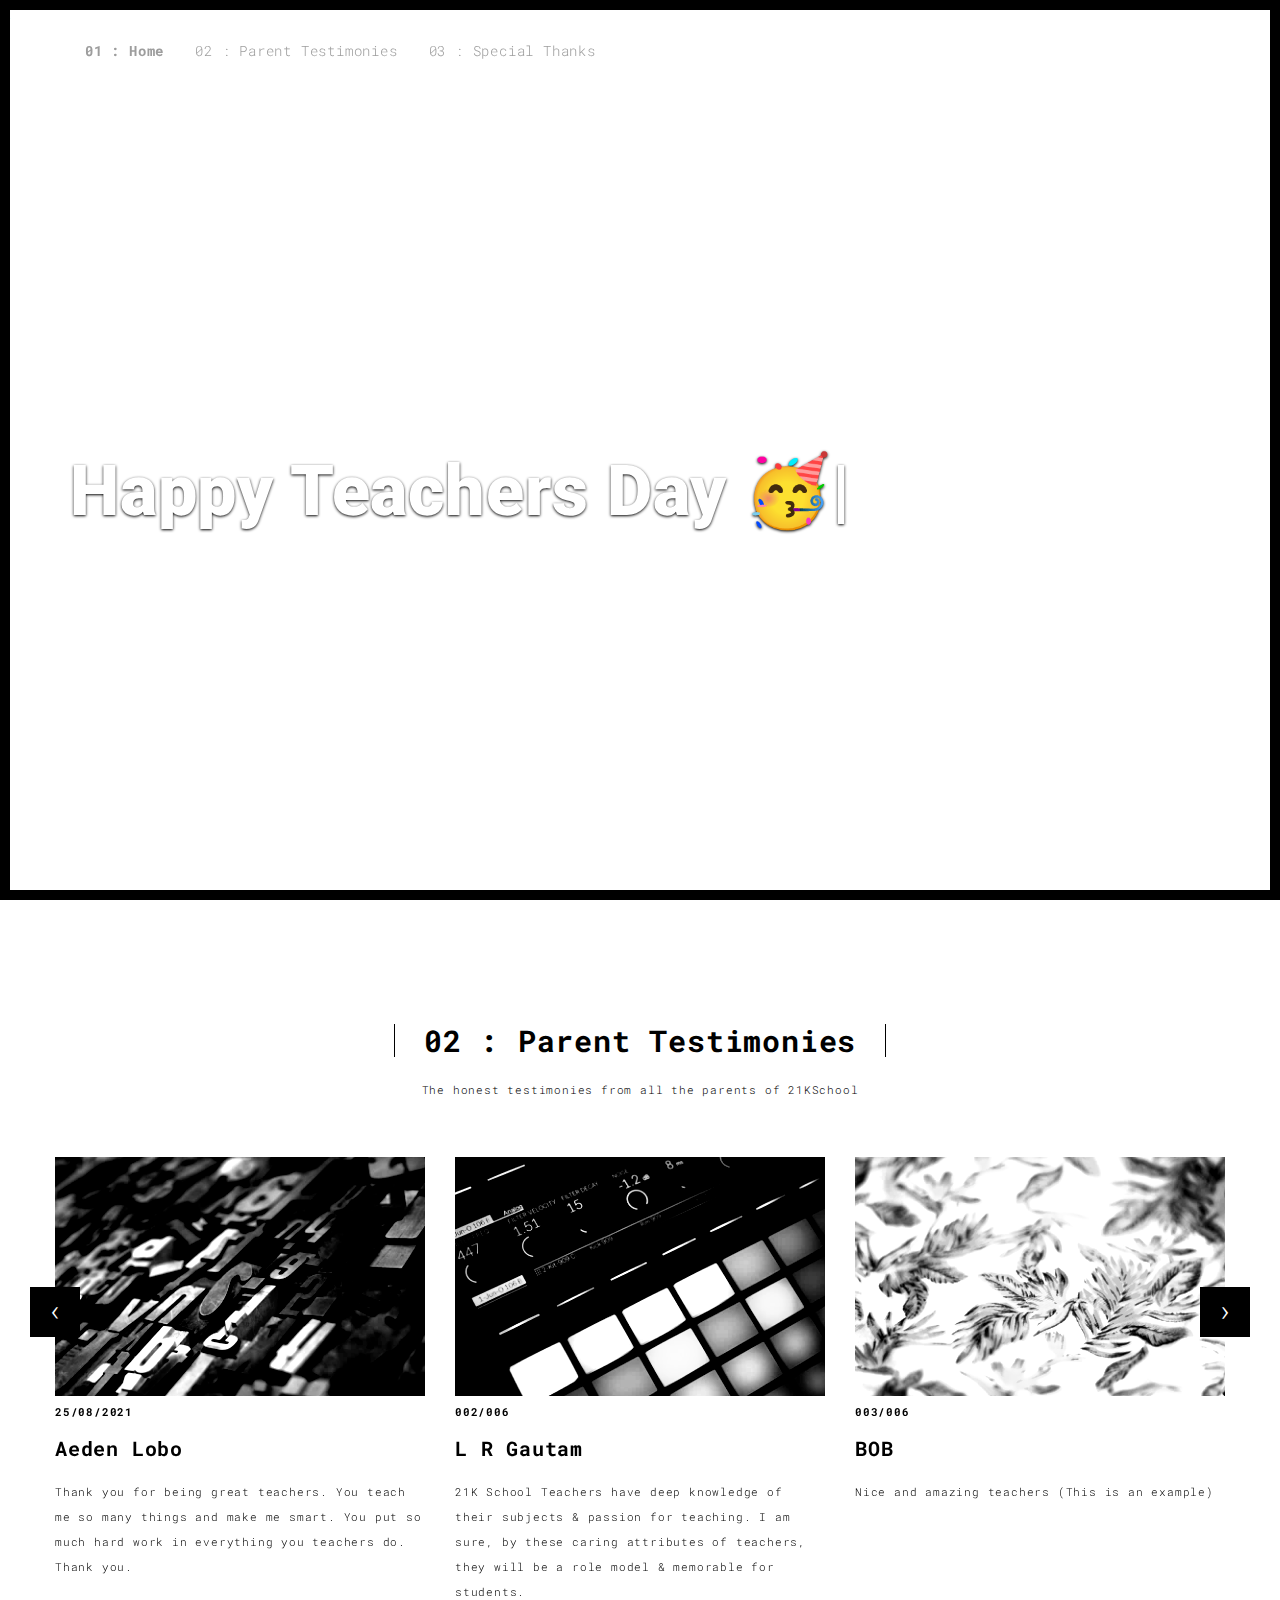
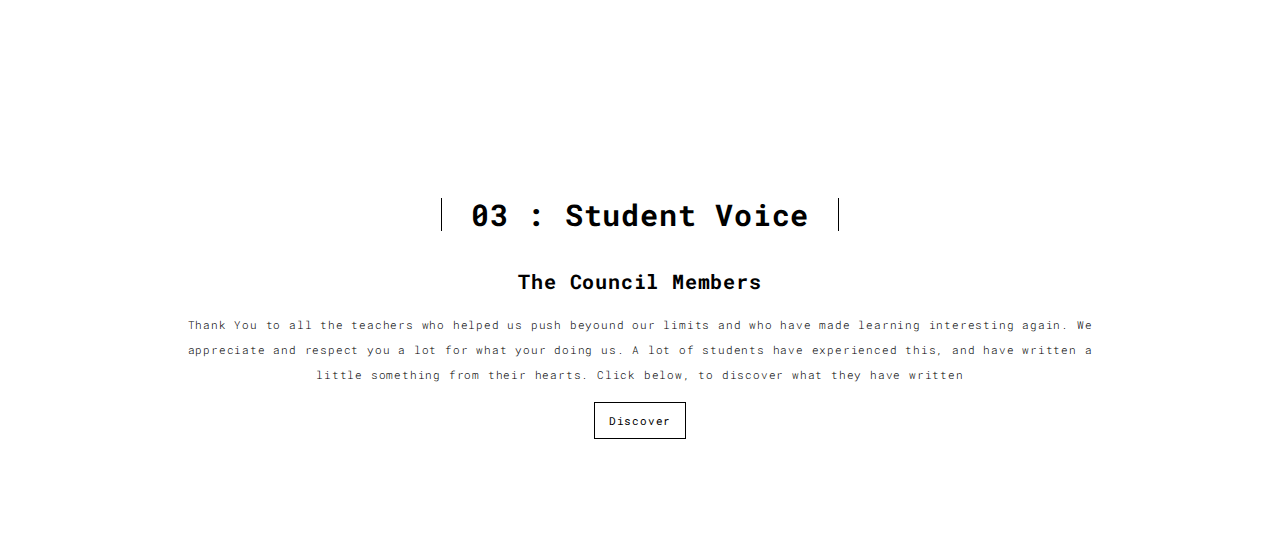
<file: index.html>
<!DOCTYPE html>
<html lang="en">
  <head>
    <meta charset="UTF-8" />
    <meta content="IE=edge" http-equiv="X-UA-Compatible" />
    <meta content="width=device-width,initial-scale=1" name="viewport" />
    <meta content="description" name="description" />
    <meta name="google" content="notranslate" />
    <meta
      content="Website Made By The 21K Student Council"
      name="author"
    />

    <audio autoplay="loop">
      <source src="./assets/Engelwood - Crystal Dolphin (Official Music Video).mp3";>
    </audio>

    <!-- Disable tap highlight on IE -->
    <meta name="msapplication-tap-highlight" content="no" />

    <link
      rel="apple-touch-icon"
      sizes="180x180"
      href="./assets/apple-icon-180x180.png"
    />
    <link href="./assets/favicon.ico" rel="icon" />

    <title>Title page</title>

    <link href="./main.3f6952e4.css" rel="stylesheet" />
  </head>
̥
  <body class="minimal">
    <div id="site-border-left"></div>
    <div id="site-border-right"></div>
    <div id="site-border-top"></div>
    <div id="site-border-bottom"></div>
    <!-- Add your content of header -->̥
    <header>
      <nav class="navbar navbar-fixed-top navbar-inverse">
        <div class="container">
          <button
            type="button"
            class="navbar-toggle collapsed"
            data-toggle="collapse"
            data-target="#navbar-collapse"
            aria-expanded="false"
          >
            <span class="sr-only">Toggle navigation</span>
            <span class="icon-bar"></span>
            <span class="icon-bar"></span>
            <span class="icon-bar"></span>
          </button>
          <div class="collapse navbar-collapse" id="navbar-collapse">
            <ul class="nav navbar-nav">
              <li><a href="./index.html" title="">01 : Home</a></li>
              <li>
                <a href="./works.html" title="">02 : Parent Testimonies</a>
              </li>
              <li>
                <a href="special-ty.html" title="special-ty"
                  >03 : Special Thanks</a
                  <div class="dropdown-toggle"
                </div>
              </li>
            </ul>
          </div>
        </div>
      </nav>
    </header>
    <!-- Add your site or app content here -->
    <div
      class="
        hero-full-container
        background-image-container
        white-text-container
      "
      style="
        position: relative;
        bottom: 2em;
        background-image: url('https://i2.wp.com/windowscustomization.com/wp-content/uploads/2018/09/astronaut.gif?fit=750%2C365&quality=80&strip=all&ssl=1');
      "
    >
      <div class="container">
        <div class="row">
          <div class="col-xs-12">
            <div class="hero-full-wrapper">
              <div class="text-content">
                <h1>
                  <br/>
                  <span id="typed-strings">
                    <span>Happy Teachers Day 🥳</span>
                  </span>
                  <span id="typed"></span>
                </h1>
              </div>
            </div>
          </div>
        </div>
      </div>

    </div>

    <script>
      document.addEventListener("DOMContentLoaded", function (event) {
        type();
        movingBackgroundImage();
      });
    </script>

    <script type="text/javascript" src="./main.70a66962.js"></script>
  </body>
</html>












 <!-- Parent Testimonies -->



<div class="section-container">
  <div class="container">
    <div class="row">


      <div class="col-sm-8 col-sm-offset-2 section-container-spacer">


        <div class="text-center">
          <h1 class="h2">02 : Parent Testimonies</h1>
          <p>The honest testimonies from all the parents of 21KSchool</p>
        </div>
      </div>

      <div id="myCarousel" class="carousel slide projects-carousel">
        <!-- Carousel items -->
        <div class="carousel-inner">
            <div class="item active">
                <div class="row">
                    <div class="col-sm-4">

                      <a href="./work.html" title="" class="black-image-project-hover">
                        <img src="./assets/images/work01-hover.jpg" alt="" class="img-responsive">
                      </a>
                      <div class="">
                        <h4>25/08/2021</h4>
                        <h3>Aeden Lobo</h3>
                        <p>Thank you for being great teachers. You teach me so many things and make me smart. You put so much hard work in everything you teachers do. Thank you.</p>
                      </div>
                    </div>
                    <div class="col-sm-4">
                      <a href="./work.html" title="" class="black-image-project-hover">
                        <img src="./assets/images/work02-hover.jpg" alt="" class="img-responsive">
                      </a>
                      <div class="">
                        <h4>002/006</h4>
                        <h3>L R Gautam</h3>
                        <p>21K School Teachers have deep knowledge of their subjects & passion for teaching.
                           I am sure, by these caring attributes of teachers, they will be a role model & memorable for students.</p>
                      </div>
                    </div>
                    <div class="col-sm-4">
                      <a href="./work.html" title="" class="black-image-project-hover">
                        <img src="./assets/images/work03-hover.jpg" alt="" class="img-responsive">
                      </a>
                      <div class="">
                        <h4>003/006</h4>
                        <h3>BOB</h3>
                        <p>Nice and amazing teachers (This is an example)</p>
                      </div>
                    </div>

                </div>
                <!--/row-->
            </div>
            <!--/item-->
            <div class="item">
                <div class="row">
                  <div class="col-sm-4">
                    <a href="./work.html" class="black-image-project-hover">
                      <img src="./assets/images/work001-04.jpg" alt="Image" class="img-responsive">
                    </a>
                    <div class="">
                      <h4>004/006</h4>
                      <h3>Drake Jack</h3>
                      <p>
                        idk
                    </div>
                  </div>
                   <div class="col-sm-4">
                      <a href="./work.html" class="black-image-project-hover">
                        <img src="./assets/images/work001-03.jpg" alt="Image" class="img-responsive">
                      </a>
                      <div class="">
                        <h4>005/006</h4>
                        <h3>Chad</h3>
                        <p>The teachers Lit (This is an example)</p>

                      </div>
                    </div>

                    <div class="col-sm-4">
                      <a href="./work.html" class="black-image-project-hover">
                        <img src="./assets/images/work03-hover.jpg" alt="Image" class="img-responsive">
                      </a>
                      <div class=" ">
                        <h4>006/006</h4>
                        <h3>Peter</h3>
                        <p>I like this school (This is an example)</p>
                      </div>
                    </div>

                </div>
                <!--/row-->
            </div>

            <!--/item-->
        </div>
        <!--/carousel-inner-->
        <a class="left carousel-control" href="#myCarousel" data-slide="prev">‹</a>

        <a class="right carousel-control" href="#myCarousel" data-slide="next">›</a>
     </div>



    <!--/myCarousel-->
    </div>



    </div>
  </div>
</div>




<script>
  document.addEventListener("DOMContentLoaded", function (event) {
     navActivePage();
  });
</script>

<!-- Google Analytics: change UA-XXXXX-X to be your site's ID

<script>
  (function (i, s, o, g, r, a, m) {
    i['GoogleAnalyticsObject'] = r; i[r] = i[r] || function () {
      (i[r].q = i[r].q || []).push(arguments)
    }, i[r].l = 1 * new Date(); a = s.createElement(o),
      m = s.getElementsByTagName(o)[0]; a.async = 1; a.src = g; m.parentNode.insertBefore(a, m)
  })(window, document, 'script', '//www.google-analytics.com/analytics.js', 'ga');
  ga('create', 'UA-XXXXX-X', 'auto');
  ga('send', 'pageview');
</script>

--> <script type="text/javascript" src="./main.70a66962.js"></script></body>

</html>




  <!-- Students Voice -->

  <!DOCTYPE html>
  <html lang="en">
    <head>
      <meta charset="UTF-8" />
      <meta content="IE=edge" http-equiv="X-UA-Compatible" />
      <meta content="width=device-width,initial-scale=1" name="viewport" />
      <meta content="description" name="description" />
      <meta name="google" content="notranslate" />
      <meta content="21KSchool  Happy Teacher's Day" name="author" />

      <!-- Disable tap highlight on IE -->
      <meta name="msapplication-tap-highlight" content="no" />

      <link
        rel="apple-touch-icon"
        sizes="180x180"
        href="./assets/apple-icon-180x180.png"
      />
      <link href="./assets/favicon.ico" rel="icon" />

      <title>Title page</title>

      <link href="./main.3f6952e4.css" rel="stylesheet" />
    </head>

    <body class="">
      <div id="site-border-left"></div>
      <div id="site-border-right"></div>
      <div id="site-border-top"></div>
      <div id="site-border-bottom"></div>
      <!-- Add your content of header -->



      <div class="section-container">
        <div class="container">
          <div class="row">
            <div class="col-xs-12">
              <div class="section-container-spacer text-center">
                <h1 class="h2">03 : Student Voice</h1>
              <!-- </div>
              <div class="section-container">
                <div class="container">
                  <div class="row">
                    <div class="col-xs-12">
                      <div class="section-container-spacer text-center">
                        <h1 class="h2">01 : Student Voice</h1>
                      </div> -->

                      <div class="row">
                        <div class="col-md-10 col-md-offset-1">
                          <div class="row">
                            <div class="col-xs-12 col-md-6; center">
                              <h3>The Council Members</h3>
                              <p>
                                Thank You to all the teachers who helped us push beyound
                                our limits and who have made learning interesting again.
                                We appreciate and respect you a lot for what your doing us.
                                A lot of students have experienced this, and have written
                                a little something from their hearts. Click below, to discover
                                                what they have written
                            </p>
                            <a href="/work.html" title="" class="btn btn-default">Discover</a>
                            </div>
                            <div class="col-xs-12 col-md-6">
                            </div>
                          </div>
                        </div>
                      </div>
                    </div>
                  </div>
                </div>
              </div>



      <script>
        document.addEventListener("DOMContentLoaded", function (event) {
          navActivePage();
        });
      </script>

      <!-- Google Analytics: change UA-XXXXX-X to be your site's ID

  <script>
    (function (i, s, o, g, r, a, m) {
      i['GoogleAnalyticsObject'] = r; i[r] = i[r] || function () {
        (i[r].q = i[r].q || []).push(arguments)
      }, i[r].l = 1 * new Date(); a = s.createElement(o),
        m = s.getElementsByTagName(o)[0]; a.async = 1; a.src = g; m.parentNode.insertBefore(a, m)
    })(window, document, 'script', '//www.google-analytics.com/analytics.js', 'ga');
    ga('create', 'UA-XXXXX-X', 'auto');
    ga('send', 'pageview');
  </script>

  -->
      <script type="text/javascript" src="./main.70a66962.js"></script>
    </body>
  </html>


<!-- Special Thanks -->
</file>
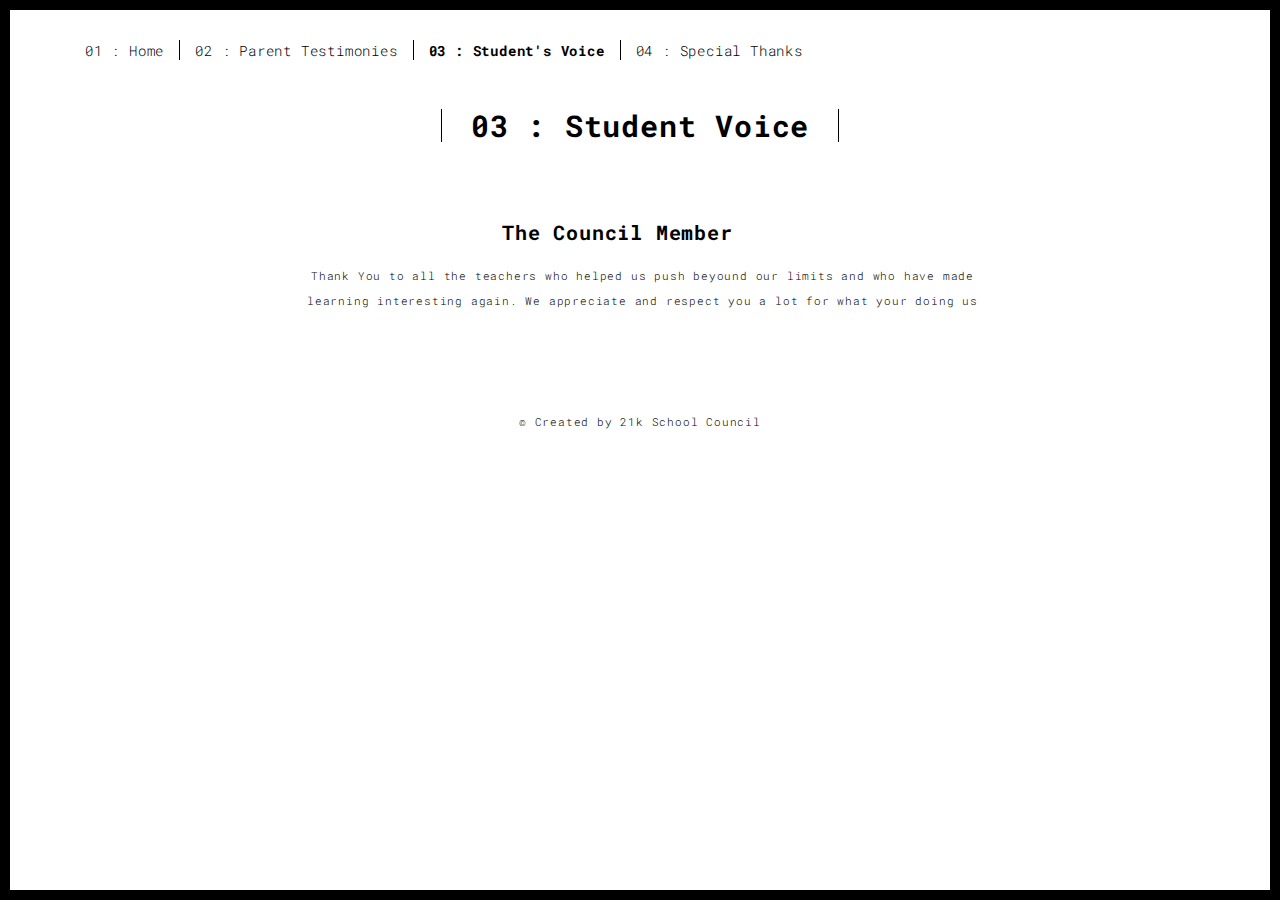
<file: about.html>
<!DOCTYPE html>
<html lang="en">
  <head>
    <meta charset="UTF-8" />
    <meta content="IE=edge" http-equiv="X-UA-Compatible" />
    <meta content="width=device-width,initial-scale=1" name="viewport" />
    <meta content="description" name="description" />
    <meta name="google" content="notranslate" />
    <meta content="21KSchool  Happy Teacher's Day" name="author" />

    <!-- Disable tap highlight on IE -->
    <meta name="msapplication-tap-highlight" content="no" />

    <link
      rel="apple-touch-icon"
      sizes="180x180"
      href="./assets/apple-icon-180x180.png"
    />
    <link href="./assets/favicon.ico" rel="icon" />

    <title>Title page</title>

    <link href="./main.3f6952e4.css" rel="stylesheet" />
  </head>
  <style>
    h3 {text-align: center;}
  </style>

  <body class="">
    <div id="site-border-left"></div>
    <div id="site-border-right"></div>
    <div id="site-border-top"></div>
    <div id="site-border-bottom"></div>
    <!-- Add your content of header -->
    <header>
      <nav class="navbar navbar-fixed-top navbar-default">
        <div class="container">
          <button
            type="button"
            class="navbar-toggle collapsed"
            data-toggle="collapse"
            data-target="#navbar-collapse"
            aria-expanded="false"
          >
            <span class="sr-only">Toggle navigation</span>
            <span class="icon-bar"></span>
            <span class="icon-bar"></span>
            <span class="icon-bar"></span>
          </button>

          <div class="collapse navbar-collapse" id="navbar-collapse">
            <ul class="nav navbar-nav">
              <li><a href="./index.html" title="">01 : Home</a></li>
              <li>
                <a href="./works.html" title="">02 : Parent Testimonies</a>
              </li>
              <li><a href="./about.html" title="">03 : Student's Voice</a></li>
              <li>
                <a href="special-ty.html" title="special-ty"
                  >04 : Special Thanks</a
                >
              </li>
            </ul>
          </div>
        </div>
      </nav>
    </header>

    <div class="section-container">
      <div class="container">
        <div class="row">
          <div class="col-xs-12">
            <div class="section-container-spacer text-center">
              <h1 class="h2">03 : Student Voice</h1>
            </div>

            <div class="row">
              <div class="col-md-10 col-md-offset-1;">
                <div class="row; center">
                  <div class="col-xs-12 col-md-6; center">
                    <style media="screen">
                    </style>

                  <style>
                  P { text-align: center }
                  H2 { text-align: center }
                  </style>
                    <h3 style="padding-left: 150px;">The Council Member</h3>
                    <p style="padding-left: 200px;">
                      Thank You to all the teachers who helped us push beyound
                      our limits and who have made learning interesting again.
                      We appreciate and respect you a lot for what your doing us
                    </p>

                  </div>

                  <div class="col-xs-12 col-md-6">
                  </div>
                </div>
              </div>
            </div>
          </div>
        </div>
      </div>
    </div>

    <footer class="footer-container text-center">
      <div class="container">
        <div class="row">
          <div class="col-xs-12">
            <p>© Created by 21k School Council</p>
          </div>
        </div>
      </div>
    </footer>

    <script>
      document.addEventListener("DOMContentLoaded", function (event) {
        navActivePage();
      });
    </script>

    <!-- Google Analytics: change UA-XXXXX-X to be your site's ID

<script>
  (function (i, s, o, g, r, a, m) {
    i['GoogleAnalyticsObject'] = r; i[r] = i[r] || function () {
      (i[r].q = i[r].q || []).push(arguments)
    }, i[r].l = 1 * new Date(); a = s.createElement(o),
      m = s.getElementsByTagName(o)[0]; a.async = 1; a.src = g; m.parentNode.insertBefore(a, m)
  })(window, document, 'script', '//www.google-analytics.com/analytics.js', 'ga');
  ga('create', 'UA-XXXXX-X', 'auto');
  ga('send', 'pageview');
</script>

-->
    <script type="text/javascript" src="./main.70a66962.js"></script>
  </body>
</html>
</file>
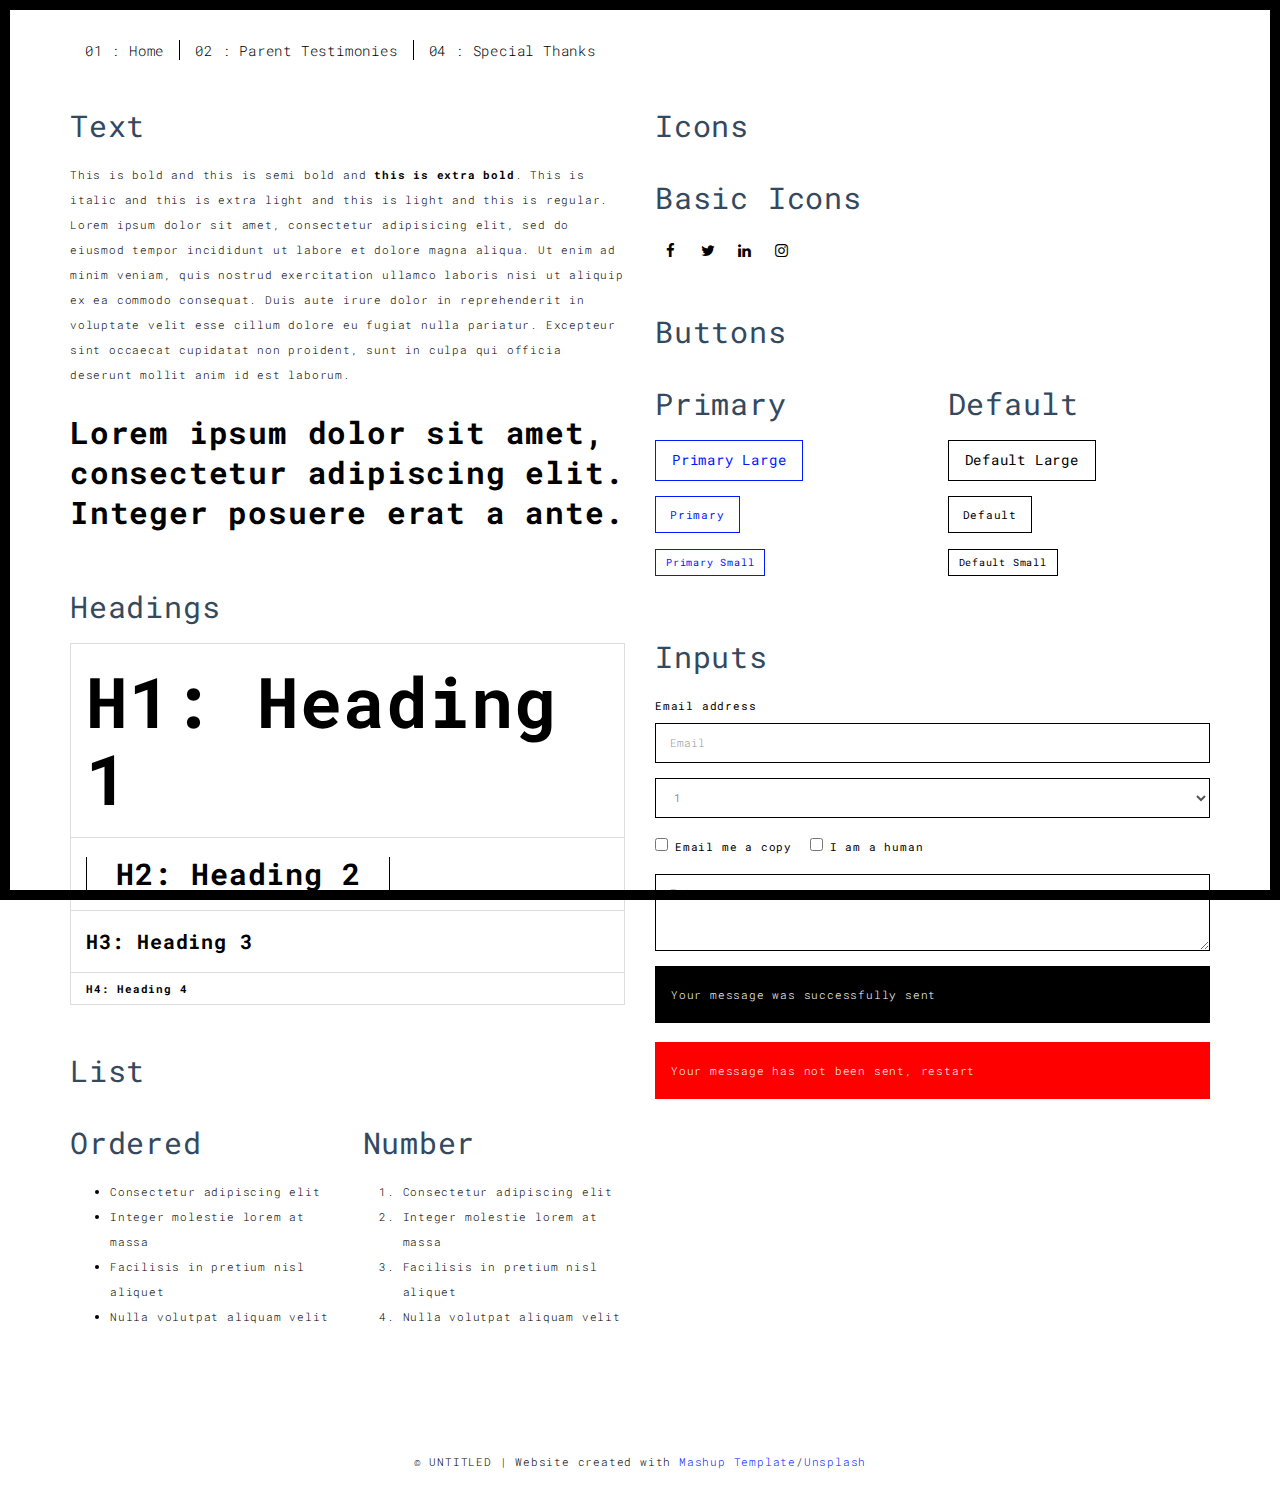
<file: components.html>
<!DOCTYPE html>
<html lang="en">

<head>
  <meta charset="UTF-8">
  <meta content="IE=edge" http-equiv="X-UA-Compatible">
  <meta content="width=device-width,initial-scale=1" name="viewport">
  <meta content="description" name="description">
  <meta name="google" content="notranslate" />
  <meta content="Mashup templates have been developped by Orson.io team" name="author">

  <!-- Disable tap highlight on IE -->
  <meta name="msapplication-tap-highlight" content="no">

  <link rel="apple-touch-icon" sizes="180x180" href="./assets/apple-icon-180x180.png">
  <link href="./assets/favicon.ico" rel="icon">

  <title>Title page</title>

<link href="./main.3f6952e4.css" rel="stylesheet"></head>

<body class="">
<div id="site-border-left"></div>
<div id="site-border-right"></div>
<div id="site-border-top"></div>
<div id="site-border-bottom"></div>
 <!-- Add your content of header -->
<header>
  <nav class="navbar  navbar-fixed-top navbar-default">
    <div class="container">
        <button type="button" class="navbar-toggle collapsed" data-toggle="collapse" data-target="#navbar-collapse" aria-expanded="false">
          <span class="sr-only">Toggle navigation</span>
          <span class="icon-bar"></span>
          <span class="icon-bar"></span>
          <span class="icon-bar"></span>
        </button>

        <div class="collapse navbar-collapse" id="navbar-collapse">
          <ul class="nav navbar-nav ">
            <li><a href="./index.html" title="">01 : Home</a></li>
            <li><a href="./works.html" title="">02 : Parent Testimonies</a></li>
            <li><a href="special-ty.html" title="special-ty">04 : Special Thanks</a>
          </ul>


        </div>
    </div>
  </nav>
</header>

<div class="section-container">

<!-- Add your site or app content here -->
  <div class="container">
    <div class="row">
      <div class="col-xs-12 col-md-6">

        <div class="template-example">
          <h2 class="template-title-example">Text</h2>
          <p>This is bold and this is semi bold and <b>this is extra bold</b>. This is italic and this is extra light and this is light
          and this is regular. Lorem ipsum dolor sit amet, consectetur adipisicing elit, sed do eiusmod
          tempor incididunt ut labore et dolore magna aliqua. Ut enim ad minim veniam,
          quis nostrud exercitation ullamco laboris nisi ut aliquip ex ea commodo
          consequat. Duis aute irure dolor in reprehenderit in voluptate velit esse
          cillum dolore eu fugiat nulla pariatur. Excepteur sint occaecat cupidatat non
          proident, sunt in culpa qui officia deserunt mollit anim id est laborum.

          <blockquote>
            <p>Lorem ipsum dolor sit amet, consectetur adipiscing elit. Integer posuere erat a ante.</p>
          </blockquote>

          </p>
        </div>

        <div class="template-example">
          <h2 class="template-title-example">Headings</h2>

          <table class="table table-bordered">
            <tr><td><h1>H1: Heading 1</h1></td></tr>
            <tr><td><h2>H2: Heading 2</h2></td></tr>
            <tr><td><h3>H3: Heading 3</h3></td></tr>
            <tr><td><h4>H4: Heading 4</h4></td></tr>
          </table>

        </div>


        <div class="template-example">
          <h2 class="template-title-example">List</h2>
          <div class="row">
            <div class="col-md-6">
              <h3 class="template-title-example">Ordered</h3>
              <ul>
                <li>Consectetur adipiscing elit</li>
                <li>Integer molestie lorem at massa</li>
                <li>Facilisis in pretium nisl aliquet</li>
                <li>Nulla volutpat aliquam velit</li>
              </ul>
            </div>
            <div class="col-md-6">
              <h3 class="template-title-example">Number</h3>
              <ol>
                <li>Consectetur adipiscing elit</li>
                <li>Integer molestie lorem at massa</li>
                <li>Facilisis in pretium nisl aliquet</li>
                <li>Nulla volutpat aliquam velit</li>
              </ol>
            </div>
          </div>
        </div>

      </div>

      <div class="col-xs-12 col-md-6">
        <div class="template-example">
          <h2 class="template-title-example">Icons</h2>

          <div class="row">

            <div class="col-md-6">
               <h3 class="template-title-example">Basic Icons</h2>
                <ul class="list-icons">
                  <li>
                    <span class="fa-icon">
                      <i class="fa fa-facebook"></i>
                    </span>
                  </li>
                  <li>
                    <span class="fa-icon">
                      <i class="fa fa-twitter"></i>
                    </span>
                  </li>
                  <li>
                    <span class="fa-icon">
                      <i class="fa fa-linkedin"></i>
                    </span>
                  </li>
                  <li>
                    <span class="fa-icon">
                      <i class="fa fa-instagram"></i>
                    </span>
                  </li>
                </ul>
            </div>

          </div>





        </div>

        <div class="template-example">
          <h2 class="template-title-example">Buttons</h2>
          <div class="row">
            <div class="col-md-6">
              <h3 class="template-title-example">Primary</h2>
              <div class="row">
                  <div class="col-md-6">
                  <p><a href="" class="btn btn-primary btn-lg">Primary Large</a></p>
                  <p><a href="" class="btn btn-primary">Primary </a></p>
                  <p><a href="" class="btn btn-primary btn-sm">Primary Small</a></p>
                </div>
              </div>


            </div>

            <div class="col-md-6">
              <h3 class="template-title-example">Default</h2>
              <div class="row">
                  <div class="col-md-6">
                  <p><a href="" class="btn btn-default btn-lg">Default Large</a></p>
                  <p><a href="" class="btn btn-default">Default </a></p>
                  <p><a href="" class="btn btn-default btn-sm">Default Small</a></p>
                </div>
              </div>

            </div>
          </div>
        </div>

        <div class="template-example">
          <h2 class="template-title-example">Inputs</h2>

            <div class="form-group">
              <label for="exampleInputEmail1">Email address</label>
              <input type="email" class="form-control" id="exampleInputEmail1" placeholder="Email">
            </div>

            <div class="form-group">
              <select class="form-control">
                <option>1</option>
                <option>2</option>
                <option>3</option>
                <option>4</option>
                <option>5</option>
              </select>
            </div>

            <div class="form-group">
              <label class="checkbox-inline">
                <input
                type="checkbox" id="inlineCheckbox1" value="option1"> Email me a copy
              </label>
              <label class="checkbox-inline">
                <input type="checkbox" id="inlineCheckbox2" value="option2"> I am a human
              </label>
            </div>

            <div class="form-group">
              <textarea class="form-control" rows="3" placeholder="Enter your message"></textarea>
            </div>

            <div class="alert alert-success" role="alert">Your message was successfully sent</div>
            <div class="alert alert-danger" role="alert">Your message has not been sent, restart</div>
        </div>




      </div>
    </div>
  </div>
</div>

<footer class="footer-container text-center">
  <div class="container">
    <div class="row">
      <div class="col-xs-12">
        <p>© UNTITLED | Website created with <a href="http://www.mashup-template.com/" title="Create website with free html template">Mashup Template</a>/<a href="https://www.unsplash.com/" title="Beautiful Free Images">Unsplash</a></p>
      </div>
    </div>
  </div>
</footer>

<script>
  document.addEventListener("DOMContentLoaded", function (event) {
     navActivePage();
  });
</script>

<!-- Google Analytics: change UA-XXXXX-X to be your site's ID

<script>
  (function (i, s, o, g, r, a, m) {
    i['GoogleAnalyticsObject'] = r; i[r] = i[r] || function () {
      (i[r].q = i[r].q || []).push(arguments)
    }, i[r].l = 1 * new Date(); a = s.createElement(o),
      m = s.getElementsByTagName(o)[0]; a.async = 1; a.src = g; m.parentNode.insertBefore(a, m)
  })(window, document, 'script', '//www.google-analytics.com/analytics.js', 'ga');
  ga('create', 'UA-XXXXX-X', 'auto');
  ga('send', 'pageview');
</script>

--> <script type="text/javascript" src="./main.70a66962.js"></script></body>

</html>
</file>
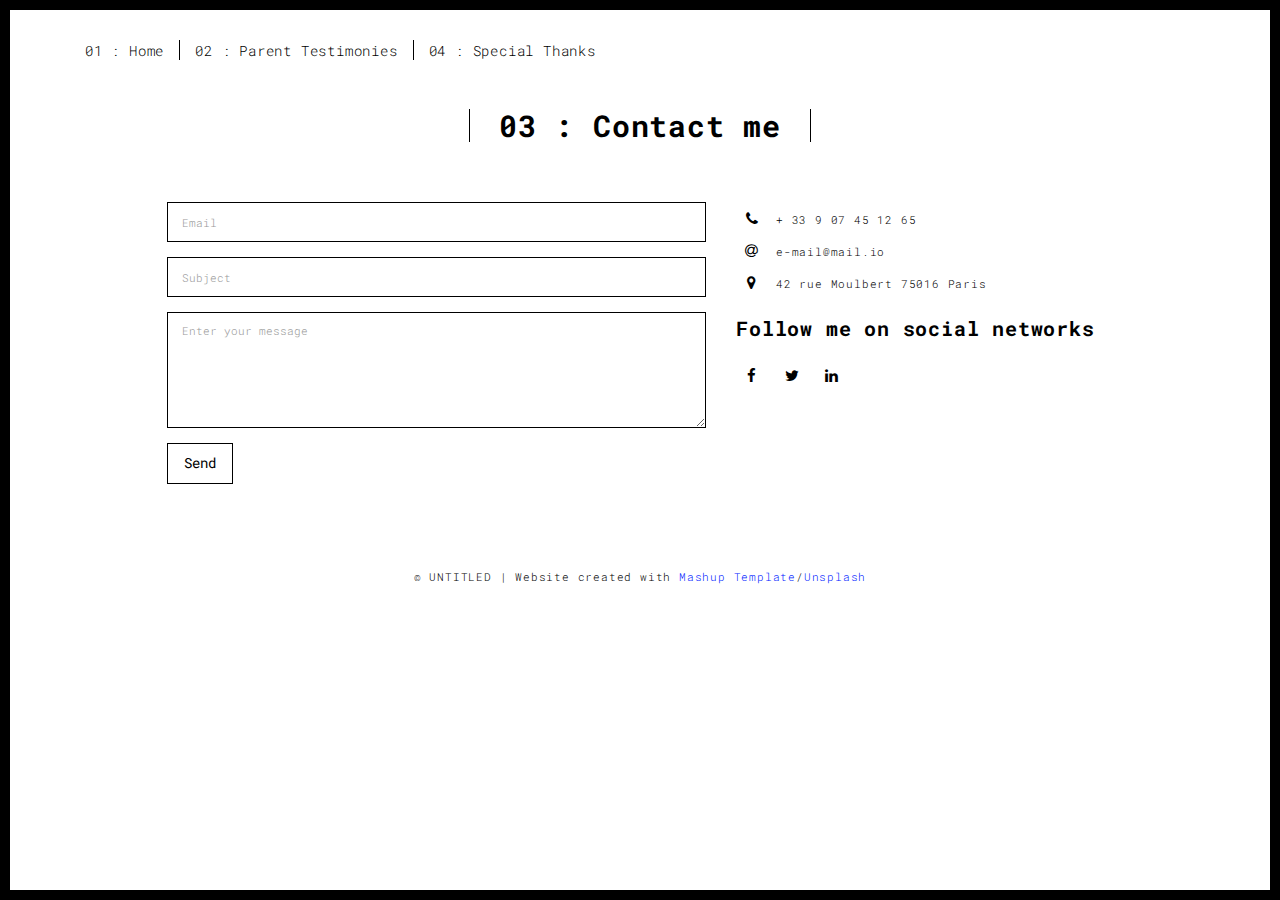
<file: contact.html>
<!DOCTYPE html>
<html lang="en">
  <head>
    <meta charset="UTF-8" />
    <meta content="IE=edge" http-equiv="X-UA-Compatible" />
    <meta content="width=device-width,initial-scale=1" name="viewport" />
    <meta content="description" name="description" />
    <meta name="google" content="notranslate" />
    <meta
      content="Mashup templates have been developped by Orson.io team"
      name="author"
    />

    <!-- Disable tap highlight on IE -->
    <meta name="msapplication-tap-highlight" content="no" />

    <link
      rel="apple-touch-icon"
      sizes="180x180"
      href="./assets/apple-icon-180x180.png"
    />
    <link href="./assets/favicon.ico" rel="icon" />

    <title>Title page</title>

    <link href="./main.3f6952e4.css" rel="stylesheet" />
  </head>

  <body class="">
    <div id="site-border-left"></div>
    <div id="site-border-right"></div>
    <div id="site-border-top"></div>
    <div id="site-border-bottom"></div>
    <!-- Add your content of header -->
    <header>
      <nav class="navbar navbar-fixed-top navbar-default">
        <div class="container">
          <button
            type="button"
            class="navbar-toggle collapsed"
            data-toggle="collapse"
            data-target="#navbar-collapse"
            aria-expanded="false"
          >
            <span class="sr-only">Toggle navigation</span>
            <span class="icon-bar"></span>
            <span class="icon-bar"></span>
            <span class="icon-bar"></span>
          </button>

          <div class="collapse navbar-collapse" id="navbar-collapse">
            <ul class="nav navbar-nav">
              <li><a href="./index.html" title="">01 : Home</a></li>
              <li>
                <a href="./works.html" title="">02 : Parent Testimonies</a>
              </li>
              <li>
                <a href="special-ty.html" title="special-ty"
                  >04 : Special Thanks</a
                >
              </li>
            </ul>
          </div>
        </div>
      </nav>
    </header>

    <div class="section-container">
      <div class="container">
        <div class="row">
          <div class="col-xs-12">
            <div class="section-container-spacer text-center">
              <h1 class="h2">03 : Contact me</h1>
            </div>

            <div class="row">
              <div class="col-md-10 col-md-offset-1">
                <form action="" class="reveal-content">
                  <div class="row">
                    <div class="col-md-7">
                      <div class="form-group">
                        <input
                          type="email"
                          class="form-control"
                          id="email"
                          placeholder="Email"
                        />
                      </div>
                      <div class="form-group">
                        <input
                          type="text"
                          class="form-control"
                          id="subject"
                          placeholder="Subject"
                        />
                      </div>
                      <div class="form-group">
                        <textarea
                          class="form-control"
                          rows="5"
                          placeholder="Enter your message"
                        ></textarea>
                      </div>
                      <button type="submit" class="btn btn-default btn-lg">
                        Send
                      </button>
                    </div>
                    <div class="col-md-5 address-container">
                      <ul class="list-unstyled">
                        <li>
                          <span class="fa-icon">
                            <i class="fa fa-phone" aria-hidden="true"></i>
                          </span>
                          + 33 9 07 45 12 65
                        </li>
                        <li>
                          <span class="fa-icon">
                            <i class="fa fa-at" aria-hidden="true"></i>
                          </span>
                          e-mail@mail.io
                        </li>
                        <li>
                          <span class="fa-icon">
                            <i
                              class="fa fa fa-map-marker"
                              aria-hidden="true"
                            ></i>
                          </span>
                          42 rue Moulbert 75016 Paris
                        </li>
                      </ul>
                      <h3>Follow me on social networks</h3>
                      <a
                        href="http://www.facebook.com"
                        title=""
                        class="fa-icon"
                      >
                        <i class="fa fa-facebook"></i>
                      </a>
                      <a href="http://www.twitter.com" title="" class="fa-icon">
                        <i class="fa fa-twitter"></i>
                      </a>
                      <a
                        href="http://www.linkedin.com"
                        title=""
                        class="fa-icon"
                      >
                        <i class="fa fa-linkedin"></i>
                      </a>
                    </div>
                  </div>
                </form>
              </div>
            </div>
          </div>
        </div>
      </div>
    </div>

    <footer class="footer-container text-center">
      <div class="container">
        <div class="row">
          <div class="col-xs-12">
            <p>
              © UNTITLED | Website created with
              <a
                href="http://www.mashup-template.com/"
                title="Create website with free html template"
                >Mashup Template</a
              >/<a
                href="https://www.unsplash.com/"
                title="Beautiful Free Images"
                >Unsplash</a
              >
            </p>
          </div>
        </div>
      </div>
    </footer>

    <script>
      document.addEventListener("DOMContentLoaded", function (event) {
        navActivePage();
      });
    </script>

    <!-- Google Analytics: change UA-XXXXX-X to be your site's ID

<script>
  (function (i, s, o, g, r, a, m) {
    i['GoogleAnalyticsObject'] = r; i[r] = i[r] || function () {
      (i[r].q = i[r].q || []).push(arguments)
    }, i[r].l = 1 * new Date(); a = s.createElement(o),
      m = s.getElementsByTagName(o)[0]; a.async = 1; a.src = g; m.parentNode.insertBefore(a, m)
  })(window, document, 'script', '//www.google-analytics.com/analytics.js', 'ga');
  ga('create', 'UA-XXXXX-X', 'auto');
  ga('send', 'pageview');
</script>

-->
    <script type="text/javascript" src="./main.70a66962.js"></script>
  </body>
</html>
</file>
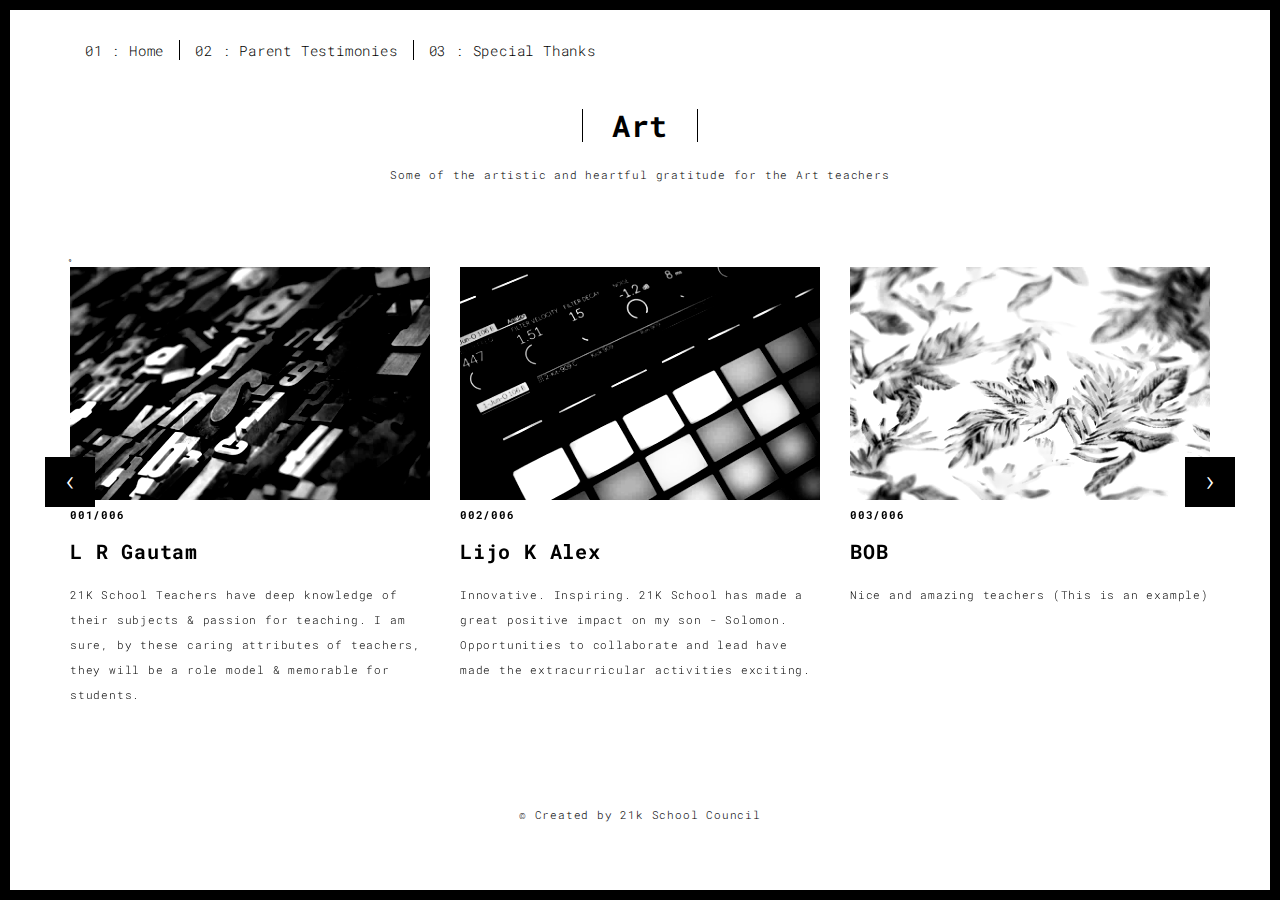
<file: Student-Voice (Art).html>
<!DOCTYPE html>
<html lang="en">

<head>
  <meta charset="UTF-8">
  <meta content="IE=edge" http-equiv="X-UA-Compatible">
  <meta content="width=device-width,initial-scale=1" name="viewport">
  <meta content="description" name="description">
  <meta name="google" content="notranslate" />
  <meta content="Made by the development team" name="Development Team">

  <!-- Disable tap highlight on IE -->
  <meta name="msapplication-tap-highlight" content="no">

  <link rel="apple-touch-icon" sizes="180x180" href="./assets/apple-icon-180x180.png">
  <link href="./assets/favicon.ico" rel="icon">

  <title>Title page</title>

<link href="./main.3f6952e4.css" rel="stylesheet"></head>

<body class="">
<div id="site-border-left"></div>
<div id="site-border-right"></div>
<div id="site-border-top"></div>
<div id="site-border-bottom"></div>
 <!-- Add your content of header -->
<header>
  <nav class="navbar  navbar-fixed-top navbar-default">
    <div class="container">
        <button type="button" class="navbar-toggle collapsed" data-toggle="collapse" data-target="#navbar-collapse" aria-expanded="false">
          <span class="sr-only">Toggle navigation</span>
          <span class="icon-bar"></span>
          <span class="icon-bar"></span>
          <span class="icon-bar"></span>
        </button>

        <div class="collapse navbar-collapse" id="navbar-collapse">
          <ul class="nav navbar-nav ">
            <li><a href="./index.html" title="">01 : Home</a></li>
            <li><a href="./works.html" title="">02 : Parent Testimonies</a></li>
            <li><a href="special-ty.html" title="special-ty">03 : Special Thanks</a>
          </ul>


      </div>
    </div>
  </nav>
</header>

<div class="section-container">
  <div class="container">
    <div class="row">

      <div class="col-sm-8 col-sm-offset-2 section-container-spacer">
        <div class="text-center">
          <h1 class="h2">Art</h1>
          <p>Some of the artistic and heartful gratitude for the Art teachers</p>
        </div>
      </div>

      <div class="col-md-12">

      <div id="myCarousel" class="carousel slide projects-carousel">̥
        <!-- Carousel items -->
        <div class="carousel-inner">
            <div class="item active">
                <div class="row">
                    <div class="col-sm-4">

                      <a href="./work.html" title="" class="black-image-project-hover">
                        <img src="./assets/images/work01-hover.jpg" alt="" class="img-responsive">
                      </a>
                      <div class="">
                        <h4>001/006</h4>
                        <h3>L R Gautam</h3>
                        <p>21K School Teachers have deep knowledge of their subjects & passion for teaching. I am sure, by these caring attributes of teachers, they will be a role model & memorable for students.</p>
                      </div>
                    </div>
                    <div class="col-sm-4">
                      <a class="black-image-project-hover">
                        <img src="./assets/images/work02-hover.jpg" class="img-responsive">
                      </a>
                      <div class="">
                        <h4>002/006</h4>
                        <h3>Lijo K Alex</h3>
                        <p>Innovative. Inspiring. 21K School has made a great positive impact on my son - Solomon.
                        Opportunities to collaborate and lead have made the extracurricular activities exciting.</p>
                      </div>
                    </div>
                    <div class="col-sm-4">
                      <a class="black-image-project-hover">
                        <img src="./assets/images/work03-hover.jpg" alt="" class="img-responsive">
                      </a>
                      <div class="">
                        <h4>003/006</h4>
                        <h3>BOB</h3>
                        <p>Nice and amazing teachers (This is an example)</p>
                      </div>
                    </div>

                </div>
                <!--/row-->
            </div>
            <!--/item-->
            <div class="item">
                <div class="row">
                  <div class="col-sm-4">
                    <a href="./work.html" class="black-image-project-hover">
                      <img src="./assets/images/work02-hover.jpg" alt="Image" class="img-responsive">
                    </a>
                    <div class="">
                      <h4>004/006</h4>
                      <h3>Drake Jack</h3>
                      <p>The School Is Lit (This is an example)</p>
                    </div>
                  </div>
                   <div class="col-sm-4">
                      <a href="./work.html" class="black-image-project-hover">
                        <img src="./assets/images/work01-hover.jpg" alt="Image" class="img-responsive">
                      </a>
                      <div class="">
                        <h4>005/006</h4>
                        <h3>Chad</h3>
                        <p>The teachers Lit (This is an example)</p>
                      </div>
                    </div>

                    <div class="col-sm-4">
                      <a href="./work.html" class="black-image-project-hover">
                        <img src="./assets/images/work03-hover.jpg" alt="Image" class="img-responsive">
                      </a>
                      <div class="">
                        <h4>006/006</h4>
                        <h3>Peter</h3>
                        <p>I like this school (This is an example)</p>
                      </div>
                    </div>

                </div>
                <!--/row-->
            </div>

            <!--/item-->
        </div>
        <!--/carousel-inner-->
        <a class="left carousel-control" href="#myCarousel" data-slide="prev">‹</a>

        <a class="right carousel-control" href="#myCarousel" data-slide="next">›</a>
     </div>



    <!--/myCarousel-->
    </div>



    </div>
  </div>
</div>


<footer class="footer-container text-center">
  <div class="container">
    <div class="row">
      <div class="col-xs-12">
        <p>© Created by 21k School Council</a></p>
      </div>
    </div>
  </div>
</footer>

<script>
  document.addEventListener("DOMContentLoaded", function (event) {
     navActivePage();
  });
</script>

<!-- Google Analytics: change UA-XXXXX-X to be your site's ID

<script>
  (function (i, s, o, g, r, a, m) {
    i['GoogleAnalyticsObject'] = r; i[r] = i[r] || function () {
      (i[r].q = i[r].q || []).push(arguments)
    }, i[r].l = 1 * new Date(); a = s.createElement(o),
      m = s.getElementsByTagName(o)[0]; a.async = 1; a.src = g; m.parentNode.insertBefore(a, m)
  })(window, document, 'script', '//www.google-analytics.com/analytics.js', 'ga');
  ga('create', 'UA-XXXXX-X', 'auto');
  ga('send', 'pageview');
</script>

--> <script type="text/javascript" src="./main.70a66962.js"></script></body>

</html>
</file>
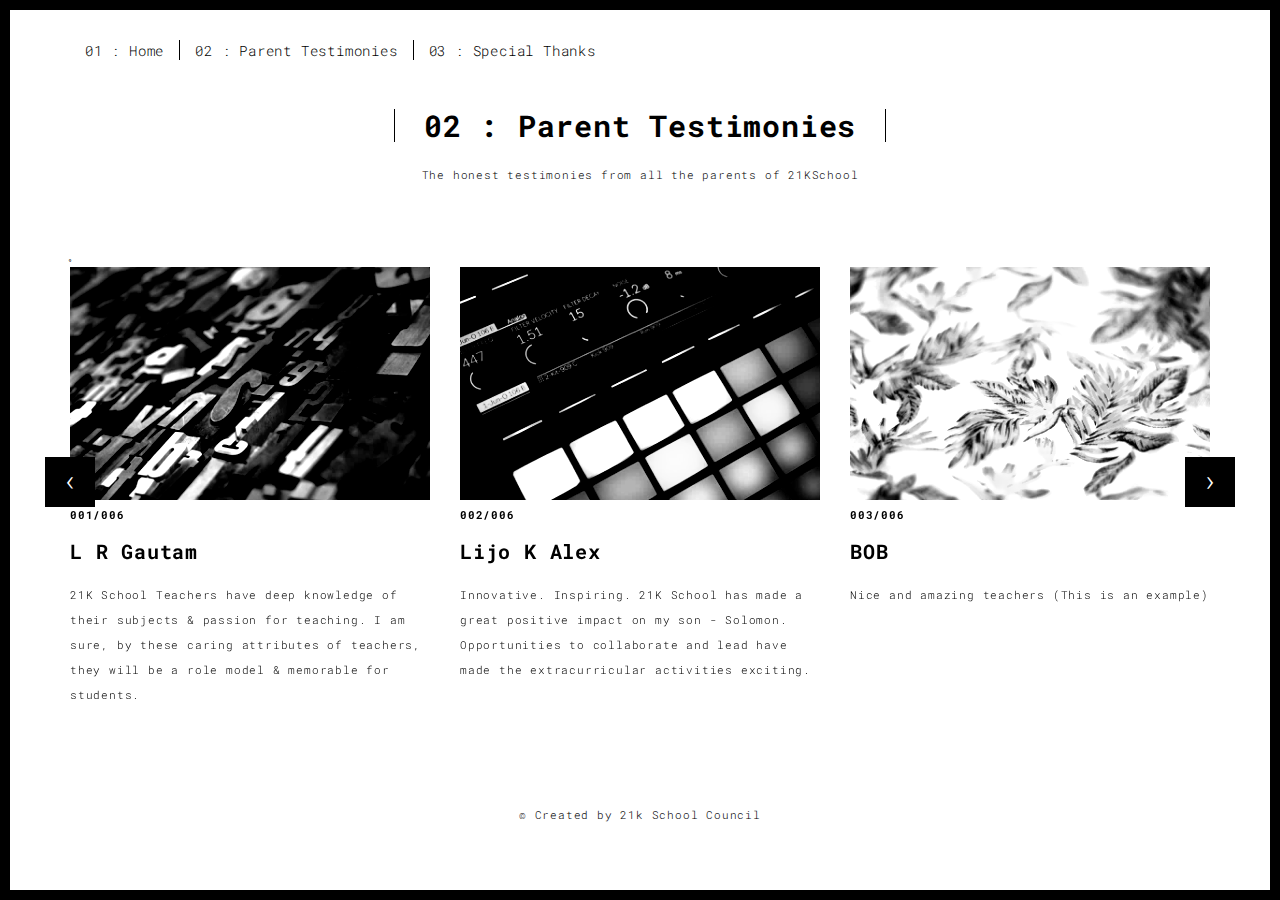
<file: Student-Voice (Yoga).html>
<!DOCTYPE html>
<html lang="en">

<head>
  <meta charset="UTF-8">
  <meta content="IE=edge" http-equiv="X-UA-Compatible">
  <meta content="width=device-width,initial-scale=1" name="viewport">
  <meta content="description" name="description">
  <meta name="google" content="notranslate" />
  <meta content="Made by the development team" name="Development Team">

  <!-- Disable tap highlight on IE -->
  <meta name="msapplication-tap-highlight" content="no">

  <link rel="apple-touch-icon" sizes="180x180" href="./assets/apple-icon-180x180.png">
  <link href="./assets/favicon.ico" rel="icon">

  <title>Title page</title>

<link href="./main.3f6952e4.css" rel="stylesheet"></head>

<body class="">
<div id="site-border-left"></div>
<div id="site-border-right"></div>
<div id="site-border-top"></div>
<div id="site-border-bottom"></div>
 <!-- Add your content of header -->
<header>
  <nav class="navbar  navbar-fixed-top navbar-default">
    <div class="container">
        <button type="button" class="navbar-toggle collapsed" data-toggle="collapse" data-target="#navbar-collapse" aria-expanded="false">
          <span class="sr-only">Toggle navigation</span>
          <span class="icon-bar"></span>
          <span class="icon-bar"></span>
          <span class="icon-bar"></span>
        </button>

        <div class="collapse navbar-collapse" id="navbar-collapse">
          <ul class="nav navbar-nav ">
            <li><a href="./index.html" title="">01 : Home</a></li>
            <li><a href="./works.html" title="">02 : Parent Testimonies</a></li>
            <li><a href="special-ty.html" title="special-ty">03 : Special Thanks</a>
          </ul>


      </div>
    </div>
  </nav>
</header>

<div class="section-container">
  <div class="container">
    <div class="row">

      <div class="col-sm-8 col-sm-offset-2 section-container-spacer">
        <div class="text-center">
          <h1 class="h2">02 : Parent Testimonies</h1>
          <p>The honest testimonies from all the parents of 21KSchool</p>
        </div>
      </div>

      <div class="col-md-12">

      <div id="myCarousel" class="carousel slide projects-carousel">̥
        <!-- Carousel items -->
        <div class="carousel-inner">
            <div class="item active">
                <div class="row">
                    <div class="col-sm-4">

                      <a href="./work.html" title="" class="black-image-project-hover">
                        <img src="./assets/images/work01-hover.jpg" alt="" class="img-responsive">
                      </a>
                      <div class="">
                        <h4>001/006</h4>
                        <h3>L R Gautam</h3>
                        <p>21K School Teachers have deep knowledge of their subjects & passion for teaching. I am sure, by these caring attributes of teachers, they will be a role model & memorable for students.</p>
                      </div>
                    </div>
                    <div class="col-sm-4">
                      <a class="black-image-project-hover">
                        <img src="./assets/images/work02-hover.jpg" class="img-responsive">
                      </a>
                      <div class="">
                        <h4>002/006</h4>
                        <h3>Lijo K Alex</h3>
                        <p>Innovative. Inspiring. 21K School has made a great positive impact on my son - Solomon.
                        Opportunities to collaborate and lead have made the extracurricular activities exciting.</p>
                      </div>
                    </div>
                    <div class="col-sm-4">
                      <a class="black-image-project-hover">
                        <img src="./assets/images/work03-hover.jpg" alt="" class="img-responsive">
                      </a>
                      <div class="">
                        <h4>003/006</h4>
                        <h3>BOB</h3>
                        <p>Nice and amazing teachers (This is an example)</p>
                      </div>
                    </div>

                </div>
                <!--/row-->
            </div>
            <!--/item-->
            <div class="item">
                <div class="row">
                  <div class="col-sm-4">
                    <a href="./work.html" class="black-image-project-hover">
                      <img src="./assets/images/work02-hover.jpg" alt="Image" class="img-responsive">
                    </a>
                    <div class="">
                      <h4>004/006</h4>
                      <h3>Drake Jack</h3>
                      <p>The School Is Lit (This is an example)</p>
                    </div>
                  </div>
                   <div class="col-sm-4">
                      <a href="./work.html" class="black-image-project-hover">
                        <img src="./assets/images/work01-hover.jpg" alt="Image" class="img-responsive">
                      </a>
                      <div class="">
                        <h4>005/006</h4>
                        <h3>Chad</h3>
                        <p>The teachers Lit (This is an example)</p>
                      </div>
                    </div>

                    <div class="col-sm-4">
                      <a href="./work.html" class="black-image-project-hover">
                        <img src="./assets/images/work03-hover.jpg" alt="Image" class="img-responsive">
                      </a>
                      <div class="">
                        <h4>006/006</h4>
                        <h3>Peter</h3>
                        <p>I like this school (This is an example)</p>
                      </div>
                    </div>

                </div>
                <!--/row-->
            </div>

            <!--/item-->
        </div>
        <!--/carousel-inner-->
        <a class="left carousel-control" href="#myCarousel" data-slide="prev">‹</a>

        <a class="right carousel-control" href="#myCarousel" data-slide="next">›</a>
     </div>



    <!--/myCarousel-->
    </div>



    </div>
  </div>
</div>


<footer class="footer-container text-center">
  <div class="container">
    <div class="row">
      <div class="col-xs-12">
        <p>© Created by 21k School Council</a></p>
      </div>
    </div>
  </div>
</footer>

<script>
  document.addEventListener("DOMContentLoaded", function (event) {
     navActivePage();
  });
</script>

<!-- Google Analytics: change UA-XXXXX-X to be your site's ID

<script>
  (function (i, s, o, g, r, a, m) {
    i['GoogleAnalyticsObject'] = r; i[r] = i[r] || function () {
      (i[r].q = i[r].q || []).push(arguments)
    }, i[r].l = 1 * new Date(); a = s.createElement(o),
      m = s.getElementsByTagName(o)[0]; a.async = 1; a.src = g; m.parentNode.insertBefore(a, m)
  })(window, document, 'script', '//www.google-analytics.com/analytics.js', 'ga');
  ga('create', 'UA-XXXXX-X', 'auto');
  ga('send', 'pageview');
</script>

--> <script type="text/javascript" src="./main.70a66962.js"></script></body>

</html>
</file>
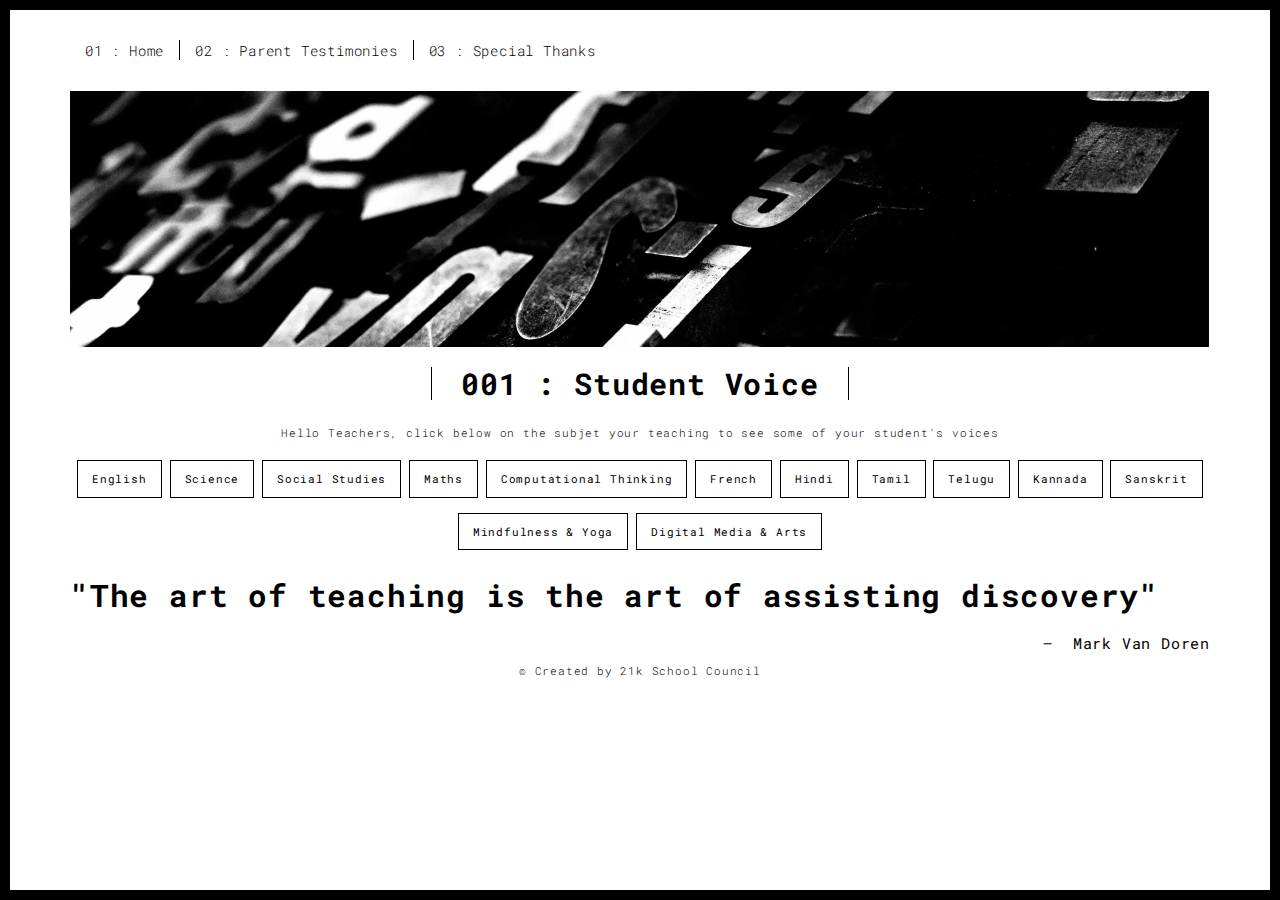
<file: work.html>
<!DOCTYPE html>
<html lang="en">
  <head>
    <meta charset="UTF-8" />
    <meta content="IE=edge" http-equiv="X-UA-Compatible" />
    <meta content="width=device-width,initial-scale=1" name="viewport" />
    <meta content="description" name="description" />
    <meta name="google" content="notranslate" />
    <meta
      content="Mashup templates have been developped by Orson.io team"
      name="author"
    />

    <!-- Disable tap highlight on IE -->
    <meta name="msapplication-tap-highlight" content="no" />

    <link
      rel="apple-touch-icon"
      sizes="180x180"
      href="./assets/apple-icon-180x180.png"
    />
    <link href="./assets/favicon.ico" rel="icon" />

    <title>Title page</title>

    <link href="./main.3f6952e4.css" rel="stylesheet" />
  </head>

  <body class="">
    <div id="site-border-left"></div>
    <div id="site-border-right"></div>
    <div id="site-border-top"></div>
    <div id="site-border-bottom"></div>
    <!-- Add your content of header -->
    <header>
      <nav class="navbar navbar-fixed-top navbar-default">
        <div class="container">
          <button
            type="button"
            class="navbar-toggle collapsed"
            data-toggle="collapse"
            data-target="#navbar-collapse"
            aria-expanded="false"
          >
            <span class="sr-only">Toggle navigation</span>
            <span class="icon-bar"></span>
            <span class="icon-bar"></span>
            <span class="icon-bar"></span>
          </button>

          <div class="collapse navbar-collapse" id="navbar-collapse">
            <ul class="nav navbar-nav">
              <li><a href="./index.html" title="">01 : Home</a></li>
              <li>
                <a href="./works.html" title="">02 : Parent Testimonies</a>
              </li>
              <li><a href="" title="special-ty">03 : Special Thanks</a></li>
            </ul>
          </div>
        </div>
      </nav>
    </header>
    <div class="section-container">
      <div class="container">
        <div class="row">
          <div class="col-xs-12">
            <img
              src="./assets/images/work001-01.jpg"
              class="img-responsive"
              alt=""
            />
            <div class="">
              <div class="text-center">
                <h1 class="h2">001 : Student Voice</h1>
              </div>
              <p class="text-center">
                Hello Teachers, click below on the subjet your teaching to see some of your
                                      student's voices
              </p>
              <!--jsjsjs-->
              <div>
                <p align="center">
              <a href="Student-Voice (English).html" title="" class="btn btn-default">English</a>
              <a href="Student-Voice (Science).html" title="" class="btn btn-default">Science</a>
              <a href="Student-Voice (Social Studies).html" title="" class="btn btn-default">Social Studies</a>
              <a href="Student-Voice (Maths).html" title="" class="btn btn-default">Maths</a>
              <a href="Student-Voice (Computational Thinking).html" title="" class="btn btn-default">Computational Thinking</a>
              <a href="Student-Voice (French).html" title="" class="btn btn-default">French</a>
              <a href="Student-Voice (Hindi).html" title="" class="btn btn-default">Hindi</a>
              <a href="Student-Voice (Telugu).html" title="" class="btn btn-default">Tamil</a>
              <a href="Student-Voice (Telegu).html" title="" class="btn btn-default">Telugu</a>
              <a href="Student-Voice (Kannada).html" title="" class="btn btn-default">Kannada</a>
              <a href="Student-Voice (Sanskrit).html" title="" class="btn btn-default">Sanskrit</a>
              <div>
                <p align="center">
              <a href="Student-Voice (Yoga).html" title="" class="btn btn-default">Mindfulness & Yoga</a>
              <a href="Student-Voice (Art).html" title="" class="btn btn-default">Digital Media & Arts</a>
            </p>
            </div>
            </p>
            </div>
              <blockquote>
                <p>
                  "The art of teaching is the art of assisting discovery"
                </p>
                <small class="pull-right">Mark Van Doren</small>
              </blockquote>
            </div>
          </div>




    <footer class="footer-container text-center">
      <div class="container">
        <div class="row">
          <div class="col-xs-12">
            <p>
              © Created by 21k School Council</p>
          </div>
        </div>
      </div>
    </footer>

    <script>
      document.addEventListener("DOMContentLoaded", function (event) {
        navActivePage();
      });
    </script>

    <!-- Google Analytics: change UA-XXXXX-X to be your site's ID

<script>
  (function (i, s, o, g, r, a, m) {
    i['GoogleAnalyticsObject'] = r; i[r] = i[r] || function () {
      (i[r].q = i[r].q || []).push(arguments)
    }, i[r].l = 1 * new Date(); a = s.createElement(o),
      m = s.getElementsByTagName(o)[0]; a.async = 1; a.src = g; m.parentNode.insertBefore(a, m)
  })(window, document, 'script', '//www.google-analytics.com/analytics.js', 'ga');
  ga('create', 'UA-XXXXX-X', 'auto');
  ga('send', 'pageview');
</script>

-->
        <!--nani-->
    <script type="text/javascript" src="./main.70a66962.js"></script>
  </body>
</html>
</file>
<file: main.3f6952e4.css>
@import url(https://fonts.googleapis.com/css?family=Roboto:900|Roboto+Mono:300,400,700);
@import url(https://maxcdn.bootstrapcdn.com/font-awesome/4.7.0/css/font-awesome.min.css); /*!
 * Bootstrap v3.3.7 (http://getbootstrap.com)
 * Copyright 2011-2016 Twitter, Inc.
 * Licensed under MIT (https://github.com/twbs/bootstrap/blob/master/LICENSE)
 */
/*! normalize.css v3.0.3 | MIT License | github.com/necolas/normalize.css */
html {
  font-family: sans-serif;
  -ms-text-size-adjust: 100%;
  -webkit-text-size-adjust: 100%;
}
body {
  margin: 0;
}
article,
aside,
details,
figcaption,
figure,
footer,
header,
hgroup,
main,
menu,
nav,
section,
summary {
  display: block;
}
audio,
canvas,
progress,
video {
  display: inline-block;
  vertical-align: baseline;
}
audio:not([controls]) {
  display: none;
  height: 0;
}
[hidden],
template {
  display: none;
}
a {
  background-color: transparent;
}
a:active,
a:hover {
  outline: 0;
}
abbr[title] {
  border-bottom: 1px dotted;
}
b,
strong {
  font-weight: 700;
}
dfn {
  font-style: italic;
}
h1 {
  font-size: 2em;
  margin: 0.67em 0;
}
mark {
  background: #ff0;
  color: #000;
}
small {
  font-size: 80%;
}
sub,
sup {
  font-size: 75%;
  line-height: 0;
  position: relative;
  vertical-align: baseline;
}
sup {
  top: -0.5em;
}
sub {
  bottom: -0.25em;
}
img {
  border: 0;
}
svg:not(:root) {
  overflow: hidden;
}
figure {
  margin: 1em 40px;
}
hr {
  box-sizing: content-box;
  height: 0;
}
pre {
  overflow: auto;
}
code,
kbd,
pre,
samp {
  font-family: monospace, monospace;
  font-size: 1em;
}
button,
input,
optgroup,
select,
textarea {
  color: inherit;
  font: inherit;
  margin: 0;
}
button {
  overflow: visible;
}
button,
select {
  text-transform: none;
}
button,
html input[type="button"],
input[type="reset"],
input[type="submit"] {
  -webkit-appearance: button;
  cursor: pointer;
}
button[disabled],
html input[disabled] {
  cursor: default;
}
button::-moz-focus-inner,
input::-moz-focus-inner {
  border: 0;
  padding: 0;
}
input {
  line-height: normal;
}
input[type="checkbox"],
input[type="radio"] {
  box-sizing: border-box;
  padding: 0;
}
input[type="number"]::-webkit-inner-spin-button,
input[type="number"]::-webkit-outer-spin-button {
  height: auto;
}
input[type="search"] {
  -webkit-appearance: textfield;
  box-sizing: content-box;
}
input[type="search"]::-webkit-search-cancel-button,
input[type="search"]::-webkit-search-decoration {
  -webkit-appearance: none;
}
fieldset {
  border: 1px solid silver;
  margin: 0 2px;
  padding: 0.35em 0.625em 0.75em;
}
textarea {
  overflow: auto;
}
optgroup {
  font-weight: 700;
}
table {
  border-collapse: collapse;
  border-spacing: 0;
}
td,
th {
  padding: 0;
}

/*! Source: https://github.com/h5bp/html5-boilerplate/blob/master/src/css/main.css */
@media print {
  *,
  :after,
  :before {
    background: transparent !important;
    color: #000 !important;
    box-shadow: none !important;
    text-shadow: none !important;
  }
  a,
  a:visited {
    text-decoration: underline;
  }
  a[href]:after {
    content: " (" attr(href) ")";
  }
  abbr[title]:after {
    content: " (" attr(title) ")";
  }
  a[href^="#"]:after,
  a[href^="javascript:"]:after {
    content: "";
  }
  blockquote,
  pre {
    border: 1px solid #999;
    page-break-inside: avoid;
  }
  thead {
    display: table-header-group;
  }
  img,
  tr {
    page-break-inside: avoid;
  }
  img {
    max-width: 100% !important;
  }
  h2,
  h3,
  p {
    orphans: 3;
    widows: 3;
  }
  h2,
  h3 {
    page-break-after: avoid;
  }
  .navbar {
    display: none;
  }
  .btn > .caret,
  .dropup > .btn > .caret {
    border-top-color: #000 !important;
  }
  .label {
    border: 1px solid #000;
  }
  .table {
    border-collapse: collapse !important;
  }
  .table td,
  .table th {
    background-color: #fff !important;
  }
  .table-bordered td,
  .table-bordered th {
    border: 1px solid #ddd !important;
  }
}
*,
:after,
:before {
  -webkit-box-sizing: border-box;
  -moz-box-sizing: border-box;
  box-sizing: border-box;
}
html {
  font-size: 10px;
  -webkit-tap-highlight-color: transparent;
}
body {
  font-family: Roboto Mono, Helvetica, Arial, sans-serif;
  font-size: 11px;
  line-height: 1.78;
  color: #000;
  background-color: #fff;
}
button,
input,
select,
textarea {
  font-family: inherit;
  font-size: inherit;
  line-height: inherit;
}
a {
  color: #001aff;
  text-decoration: none;
}
a:focus,
a:hover {
  color: #0012b3;
  text-decoration: underline;
}
a:focus {
  outline: 5px auto -webkit-focus-ring-color;
  outline-offset: -2px;
}
figure {
  margin: 0;
}
img {
  vertical-align: middle;
}
.img-responsive {
  display: block;
  max-width: 100%;
  height: auto;
}
.img-rounded {
  border-radius: 0;
}
.img-thumbnail {
  padding: 4px;
  line-height: 1.78;
  background-color: #fff;
  border: 1px solid #ddd;
  border-radius: 0;
  -webkit-transition: all 0.2s ease-in-out;
  -o-transition: all 0.2s ease-in-out;
  transition: all 0.2s ease-in-out;
  display: inline-block;
  max-width: 100%;
  height: auto;
}
.img-circle {
  border-radius: 50%;
}
hr {
  margin-top: 19px;
  margin-bottom: 19px;
  border: 0;
  border-top: 1px solid #eee;
}
.sr-only {
  position: absolute;
  width: 1px;
  height: 1px;
  margin: -1px;
  padding: 0;
  overflow: hidden;
  clip: rect(0, 0, 0, 0);
  border: 0;
}
.sr-only-focusable:active,
.sr-only-focusable:focus {
  position: static;
  width: auto;
  height: auto;
  margin: 0;
  overflow: visible;
  clip: auto;
}
[role="button"] {
  cursor: pointer;
}
.h1,
.h2,
.h3,
.h4,
.h5,
.h6,
h1,
h2,
h3,
h4,
h5,
h6 {
  font-family: Roboto Mono, Helvetica, Arial, sans-serif;
  font-weight: 700;
  line-height: 1.1;
  color: #000;
}
.h1 .small,
.h1 small,
.h2 .small,
.h2 small,
.h3 .small,
.h3 small,
.h4 .small,
.h4 small,
.h5 .small,
.h5 small,
.h6 .small,
.h6 small,
h1 .small,
h1 small,
h2 .small,
h2 small,
h3 .small,
h3 small,
h4 .small,
h4 small,
h5 .small,
h5 small,
h6 .small,
h6 small {
  font-weight: 400;
  line-height: 1;
  color: #777;
}
.h1,
.h2,
.h3,
h1,
h2,
h3 {
  margin-top: 19px;
  margin-bottom: 9.5px;
}
.h1 .small,
.h1 small,
.h2 .small,
.h2 small,
.h3 .small,
.h3 small,
h1 .small,
h1 small,
h2 .small,
h2 small,
h3 .small,
h3 small {
  font-size: 65%;
}
.h4,
.h5,
.h6,
h4,
h5,
h6 {
  margin-top: 9.5px;
  margin-bottom: 9.5px;
}
.h4 .small,
.h4 small,
.h5 .small,
.h5 small,
.h6 .small,
.h6 small,
h4 .small,
h4 small,
h5 .small,
h5 small,
h6 .small,
h6 small {
  font-size: 75%;
}
.h1,
h1 {
  font-size: 70px;
}
.h2,
h2 {
  font-size: 30px;
}
.h3,
h3 {
  font-size: 20px;
}
.h4,
.h5,
h4,
h5 {
  font-size: 11px;
}
.h6,
h6 {
  font-size: 10px;
}
p {
  margin: 0 0 9.5px;
}
.lead {
  margin-bottom: 19px;
  font-size: 12px;
  font-weight: 300;
  line-height: 1.4;
}
@media (min-width: 768px) {
  .lead {
    font-size: 16.5px;
  }
}
.small,
small {
  font-size: 90%;
}
.mark,
mark {
  background-color: #fcf8e3;
  padding: 0.2em;
}
.text-left {
  text-align: left;
}
.text-right {
  text-align: right;
}
.text-center {
  text-align: center;
}
.text-justify {
  text-align: justify;
}
.text-nowrap {
  white-space: nowrap;
}
.text-lowercase {
  text-transform: lowercase;
}
.initialism,
.text-uppercase {
  text-transform: uppercase;
}
.text-capitalize {
  text-transform: capitalize;
}
.text-muted {
  color: #777;
}
.text-primary {
  color: #001aff;
}
a.text-primary:focus,
a.text-primary:hover {
  color: #0015cc;
}
.text-success {
  color: #fff;
}
a.text-success:focus,
a.text-success:hover {
  color: #e6e6e6;
}
.text-info {
  color: #31708f;
}
a.text-info:focus,
a.text-info:hover {
  color: #245269;
}
.text-warning {
  color: #8a6d3b;
}
a.text-warning:focus,
a.text-warning:hover {
  color: #66512c;
}
.text-danger {
  color: #fff;
}
a.text-danger:focus,
a.text-danger:hover {
  color: #e6e6e6;
}
.bg-primary {
  color: #fff;
  background-color: #001aff;
}
a.bg-primary:focus,
a.bg-primary:hover {
  background-color: #0015cc;
}
.bg-success,
a.bg-success:focus,
a.bg-success:hover {
  background-color: #000;
}
.bg-info {
  background-color: #d9edf7;
}
a.bg-info:focus,
a.bg-info:hover {
  background-color: #afd9ee;
}
.bg-warning {
  background-color: #fcf8e3;
}
a.bg-warning:focus,
a.bg-warning:hover {
  background-color: #f7ecb5;
}
.bg-danger {
  background-color: red;
}
a.bg-danger:focus,
a.bg-danger:hover {
  background-color: #c00;
}
.page-header {
  padding-bottom: 8.5px;
  margin: 38px 0 19px;
  border-bottom: 1px solid #eee;
}
ol,
ul {
  margin-top: 0;
  margin-bottom: 9.5px;
}
ol ol,
ol ul,
ul ol,
ul ul {
  margin-bottom: 0;
}
.list-inline,
.list-unstyled {
  padding-left: 0;
  list-style: none;
}
.list-inline {
  margin-left: -5px;
}
.list-inline > li {
  display: inline-block;
  padding-left: 5px;
  padding-right: 5px;
}
dl {
  margin-top: 0;
  margin-bottom: 19px;
}
dd,
dt {
  line-height: 1.78;
}
dt {
  font-weight: 700;
}
dd {
  margin-left: 0;
}
.dl-horizontal dd:after,
.dl-horizontal dd:before {
  content: " ";
  display: table;
}
.dl-horizontal dd:after {
  clear: both;
}
@media (min-width: 768px) {
  .dl-horizontal dt {
    float: left;
    width: 160px;
    clear: left;
    text-align: right;
    overflow: hidden;
    text-overflow: ellipsis;
    white-space: nowrap;
  }
  .dl-horizontal dd {
    margin-left: 180px;
  }
}
abbr[data-original-title],
abbr[title] {
  cursor: help;
  border-bottom: 1px dotted #777;
}
.initialism {
  font-size: 90%;
}
blockquote {
  padding: 9.5px 19px;
  margin: 0 0 19px;
  font-size: 13.75px;
  border-left: 5px solid #eee;
}
blockquote ol:last-child,
blockquote p:last-child,
blockquote ul:last-child {
  margin-bottom: 0;
}
blockquote .small,
blockquote footer,
blockquote small {
  display: block;
  font-size: 80%;
  line-height: 1.78;
  color: #777;
}
blockquote .small:before,
blockquote footer:before,
blockquote small:before {
  content: "\2014   \A0";
}
.blockquote-reverse,
blockquote.pull-right {
  padding-right: 15px;
  padding-left: 0;
  border-right: 5px solid #eee;
  border-left: 0;
  text-align: right;
}
.blockquote-reverse .small:before,
.blockquote-reverse footer:before,
.blockquote-reverse small:before,
blockquote.pull-right .small:before,
blockquote.pull-right footer:before,
blockquote.pull-right small:before {
  content: "";
}
.blockquote-reverse .small:after,
.blockquote-reverse footer:after,
.blockquote-reverse small:after,
blockquote.pull-right .small:after,
blockquote.pull-right footer:after,
blockquote.pull-right small:after {
  content: "\A0   \2014";
}
address {
  margin-bottom: 19px;
  font-style: normal;
  line-height: 1.78;
}
code,
kbd,
pre,
samp {
  font-family: Menlo, Monaco, Consolas, Courier New, monospace;
}
code {
  color: #c7254e;
  background-color: #f9f2f4;
}
code,
kbd {
  padding: 2px 4px;
  font-size: 90%;
  border-radius: 0;
}
kbd {
  color: #fff;
  background-color: #333;
  box-shadow: inset 0 -1px 0 rgba(0, 0, 0, 0.25);
}
kbd kbd {
  padding: 0;
  font-size: 100%;
  font-weight: 700;
  box-shadow: none;
}
pre {
  display: block;
  padding: 9px;
  margin: 0 0 9.5px;
  font-size: 10px;
  line-height: 1.78;
  word-break: break-all;
  word-wrap: break-word;
  color: #333;
  background-color: #f5f5f5;
  border: 1px solid #ccc;
  border-radius: 0;
}
pre code {
  padding: 0;
  font-size: inherit;
  color: inherit;
  white-space: pre-wrap;
  background-color: transparent;
  border-radius: 0;
}
.pre-scrollable {
  max-height: 340px;
  overflow-y: scroll;
}
.container {
  margin-right: auto;
  margin-left: auto;
  padding-left: 15px;
  padding-right: 15px;
}
.container:after,
.container:before {
  content: " ";
  display: table;
}
.container:after {
  clear: both;
}
@media (min-width: 768px) {
  .container {
    width: 750px;
  }
}
@media (min-width: 992px) {
  .container {
    width: 970px;
  }
}
@media (min-width: 1200px) {
  .container {
    width: 1170px;
  }
}
.container-fluid {
  margin-right: auto;
  margin-left: auto;
  padding-left: 15px;
  padding-right: 15px;
}
.container-fluid:after,
.container-fluid:before {
  content: " ";
  display: table;
}
.container-fluid:after {
  clear: both;
}
.row {
  margin-left: -15px;
  margin-right: -15px;
}
.row:after,
.row:before {
  content: " ";
  display: table;
}
.row:after {
  clear: both;
}
.col-lg-1,
.col-lg-2,
.col-lg-3,
.col-lg-4,
.col-lg-5,
.col-lg-6,
.col-lg-7,
.col-lg-8,
.col-lg-9,
.col-lg-10,
.col-lg-11,
.col-lg-12,
.col-md-1,
.col-md-2,
.col-md-3,
.col-md-4,
.col-md-5,
.col-md-6,
.col-md-7,
.col-md-8,
.col-md-9,
.col-md-10,
.col-md-11,
.col-md-12,
.col-sm-1,
.col-sm-2,
.col-sm-3,
.col-sm-4,
.col-sm-5,
.col-sm-6,
.col-sm-7,
.col-sm-8,
.col-sm-9,
.col-sm-10,
.col-sm-11,
.col-sm-12,
.col-xs-1,
.col-xs-2,
.col-xs-3,
.col-xs-4,
.col-xs-5,
.col-xs-6,
.col-xs-7,
.col-xs-8,
.col-xs-9,
.col-xs-10,
.col-xs-11,
.col-xs-12 {
  position: relative;
  min-height: 1px;
  padding-left: 15px;
  padding-right: 15px;
}
.col-xs-1,
.col-xs-2,
.col-xs-3,
.col-xs-4,
.col-xs-5,
.col-xs-6,
.col-xs-7,
.col-xs-8,
.col-xs-9,
.col-xs-10,
.col-xs-11,
.col-xs-12 {
  float: left;
}
.col-xs-1 {
  width: 8.33333%;
}
.col-xs-2 {
  width: 16.66667%;
}
.col-xs-3 {
  width: 25%;
}
.col-xs-4 {
  width: 33.33333%;
}
.col-xs-5 {
  width: 41.66667%;
}
.col-xs-6 {
  width: 50%;
}
.col-xs-7 {
  width: 58.33333%;
}
.col-xs-8 {
  width: 66.66667%;
}
.col-xs-9 {
  width: 75%;
}
.col-xs-10 {
  width: 83.33333%;
}
.col-xs-11 {
  width: 91.66667%;
}
.col-xs-12 {
  width: 100%;
}
.col-xs-pull-0 {
  right: auto;
}
.col-xs-pull-1 {
  right: 8.33333%;
}
.col-xs-pull-2 {
  right: 16.66667%;
}
.col-xs-pull-3 {
  right: 25%;
}
.col-xs-pull-4 {
  right: 33.33333%;
}
.col-xs-pull-5 {
  right: 41.66667%;
}
.col-xs-pull-6 {
  right: 50%;
}
.col-xs-pull-7 {
  right: 58.33333%;
}
.col-xs-pull-8 {
  right: 66.66667%;
}
.col-xs-pull-9 {
  right: 75%;
}
.col-xs-pull-10 {
  right: 83.33333%;
}
.col-xs-pull-11 {
  right: 91.66667%;
}
.col-xs-pull-12 {
  right: 100%;
}
.col-xs-push-0 {
  left: auto;
}
.col-xs-push-1 {
  left: 8.33333%;
}
.col-xs-push-2 {
  left: 16.66667%;
}
.col-xs-push-3 {
  left: 25%;
}
.col-xs-push-4 {
  left: 33.33333%;
}
.col-xs-push-5 {
  left: 41.66667%;
}
.col-xs-push-6 {
  left: 50%;
}
.col-xs-push-7 {
  left: 58.33333%;
}
.col-xs-push-8 {
  left: 66.66667%;
}
.col-xs-push-9 {
  left: 75%;
}
.col-xs-push-10 {
  left: 83.33333%;
}
.col-xs-push-11 {
  left: 91.66667%;
}
.col-xs-push-12 {
  left: 100%;
}
.col-xs-offset-0 {
  margin-left: 0;
}
.col-xs-offset-1 {
  margin-left: 8.33333%;
}
.col-xs-offset-2 {
  margin-left: 16.66667%;
}
.col-xs-offset-3 {
  margin-left: 25%;
}
.col-xs-offset-4 {
  margin-left: 33.33333%;
}
.col-xs-offset-5 {
  margin-left: 41.66667%;
}
.col-xs-offset-6 {
  margin-left: 50%;
}
.col-xs-offset-7 {
  margin-left: 58.33333%;
}
.col-xs-offset-8 {
  margin-left: 66.66667%;
}
.col-xs-offset-9 {
  margin-left: 75%;
}
.col-xs-offset-10 {
  margin-left: 83.33333%;
}
.col-xs-offset-11 {
  margin-left: 91.66667%;
}
.col-xs-offset-12 {
  margin-left: 100%;
}
@media (min-width: 768px) {
  .col-sm-1,
  .col-sm-2,
  .col-sm-3,
  .col-sm-4,
  .col-sm-5,
  .col-sm-6,
  .col-sm-7,
  .col-sm-8,
  .col-sm-9,
  .col-sm-10,
  .col-sm-11,
  .col-sm-12 {
    float: left;
  }
  .col-sm-1 {
    width: 8.33333%;
  }
  .col-sm-2 {
    width: 16.66667%;
  }
  .col-sm-3 {
    width: 25%;
  }
  .col-sm-4 {
    width: 33.33333%;
  }
  .col-sm-5 {
    width: 41.66667%;
  }
  .col-sm-6 {
    width: 50%;
  }
  .col-sm-7 {
    width: 58.33333%;
  }
  .col-sm-8 {
    width: 66.66667%;
  }
  .col-sm-9 {
    width: 75%;
  }
  .col-sm-10 {
    width: 83.33333%;
  }
  .col-sm-11 {
    width: 91.66667%;
  }
  .col-sm-12 {
    width: 100%;
  }
  .col-sm-pull-0 {
    right: auto;
  }
  .col-sm-pull-1 {
    right: 8.33333%;
  }
  .col-sm-pull-2 {
    right: 16.66667%;
  }
  .col-sm-pull-3 {
    right: 25%;
  }
  .col-sm-pull-4 {
    right: 33.33333%;
  }
  .col-sm-pull-5 {
    right: 41.66667%;
  }
  .col-sm-pull-6 {
    right: 50%;
  }
  .col-sm-pull-7 {
    right: 58.33333%;
  }
  .col-sm-pull-8 {
    right: 66.66667%;
  }
  .col-sm-pull-9 {
    right: 75%;
  }
  .col-sm-pull-10 {
    right: 83.33333%;
  }
  .col-sm-pull-11 {
    right: 91.66667%;
  }
  .col-sm-pull-12 {
    right: 100%;
  }
  .col-sm-push-0 {
    left: auto;
  }
  .col-sm-push-1 {
    left: 8.33333%;
  }
  .col-sm-push-2 {
    left: 16.66667%;
  }
  .col-sm-push-3 {
    left: 25%;
  }
  .col-sm-push-4 {
    left: 33.33333%;
  }
  .col-sm-push-5 {
    left: 41.66667%;
  }
  .col-sm-push-6 {
    left: 50%;
  }
  .col-sm-push-7 {
    left: 58.33333%;
  }
  .col-sm-push-8 {
    left: 66.66667%;
  }
  .col-sm-push-9 {
    left: 75%;
  }
  .col-sm-push-10 {
    left: 83.33333%;
  }
  .col-sm-push-11 {
    left: 91.66667%;
  }
  .col-sm-push-12 {
    left: 100%;
  }
  .col-sm-offset-0 {
    margin-left: 0;
  }
  .col-sm-offset-1 {
    margin-left: 8.33333%;
  }
  .col-sm-offset-2 {
    margin-left: 16.66667%;
  }
  .col-sm-offset-3 {
    margin-left: 25%;
  }
  .col-sm-offset-4 {
    margin-left: 33.33333%;
  }
  .col-sm-offset-5 {
    margin-left: 41.66667%;
  }
  .col-sm-offset-6 {
    margin-left: 50%;
  }
  .col-sm-offset-7 {
    margin-left: 58.33333%;
  }
  .col-sm-offset-8 {
    margin-left: 66.66667%;
  }
  .col-sm-offset-9 {
    margin-left: 75%;
  }
  .col-sm-offset-10 {
    margin-left: 83.33333%;
  }
  .col-sm-offset-11 {
    margin-left: 91.66667%;
  }
  .col-sm-offset-12 {
    margin-left: 100%;
  }
}
@media (min-width: 992px) {
  .col-md-1,
  .col-md-2,
  .col-md-3,
  .col-md-4,
  .col-md-5,
  .col-md-6,
  .col-md-7,
  .col-md-8,
  .col-md-9,
  .col-md-10,
  .col-md-11,
  .col-md-12 {
    float: left;
  }
  .col-md-1 {
    width: 8.33333%;
  }
  .col-md-2 {
    width: 16.66667%;
  }
  .col-md-3 {
    width: 25%;
  }
  .col-md-4 {
    width: 33.33333%;
  }
  .col-md-5 {
    width: 41.66667%;
  }
  .col-md-6 {
    width: 50%;
  }
  .col-md-7 {
    width: 58.33333%;
  }
  .col-md-8 {
    width: 66.66667%;
  }
  .col-md-9 {
    width: 75%;
  }
  .col-md-10 {
    width: 83.33333%;
  }
  .col-md-11 {
    width: 91.66667%;
  }
  .col-md-12 {
    width: 100%;
  }
  .col-md-pull-0 {
    right: auto;
  }
  .col-md-pull-1 {
    right: 8.33333%;
  }
  .col-md-pull-2 {
    right: 16.66667%;
  }
  .col-md-pull-3 {
    right: 25%;
  }
  .col-md-pull-4 {
    right: 33.33333%;
  }
  .col-md-pull-5 {
    right: 41.66667%;
  }
  .col-md-pull-6 {
    right: 50%;
  }
  .col-md-pull-7 {
    right: 58.33333%;
  }
  .col-md-pull-8 {
    right: 66.66667%;
  }
  .col-md-pull-9 {
    right: 75%;
  }
  .col-md-pull-10 {
    right: 83.33333%;
  }
  .col-md-pull-11 {
    right: 91.66667%;
  }
  .col-md-pull-12 {
    right: 100%;
  }
  .col-md-push-0 {
    left: auto;
  }
  .col-md-push-1 {
    left: 8.33333%;
  }
  .col-md-push-2 {
    left: 16.66667%;
  }
  .col-md-push-3 {
    left: 25%;
  }
  .col-md-push-4 {
    left: 33.33333%;
  }
  .col-md-push-5 {
    left: 41.66667%;
  }
  .col-md-push-6 {
    left: 50%;
  }
  .col-md-push-7 {
    left: 58.33333%;
  }
  .col-md-push-8 {
    left: 66.66667%;
  }
  .col-md-push-9 {
    left: 75%;
  }
  .col-md-push-10 {
    left: 83.33333%;
  }
  .col-md-push-11 {
    left: 91.66667%;
  }
  .col-md-push-12 {
    left: 100%;
  }
  .col-md-offset-0 {
    margin-left: 0;
  }
  .col-md-offset-1 {
    margin-left: 8.33333%;
  }
  .col-md-offset-2 {
    margin-left: 16.66667%;
  }
  .col-md-offset-3 {
    margin-left: 25%;
  }
  .col-md-offset-4 {
    margin-left: 33.33333%;
  }
  .col-md-offset-5 {
    margin-left: 41.66667%;
  }
  .col-md-offset-6 {
    margin-left: 50%;
  }
  .col-md-offset-7 {
    margin-left: 58.33333%;
  }
  .col-md-offset-8 {
    margin-left: 66.66667%;
  }
  .col-md-offset-9 {
    margin-left: 75%;
  }
  .col-md-offset-10 {
    margin-left: 83.33333%;
  }
  .col-md-offset-11 {
    margin-left: 91.66667%;
  }
  .col-md-offset-12 {
    margin-left: 100%;
  }
}
@media (min-width: 1200px) {
  .col-lg-1,
  .col-lg-2,
  .col-lg-3,
  .col-lg-4,
  .col-lg-5,
  .col-lg-6,
  .col-lg-7,
  .col-lg-8,
  .col-lg-9,
  .col-lg-10,
  .col-lg-11,
  .col-lg-12 {
    float: left;
  }
  .col-lg-1 {
    width: 8.33333%;
  }
  .col-lg-2 {
    width: 16.66667%;
  }
  .col-lg-3 {
    width: 25%;
  }
  .col-lg-4 {
    width: 33.33333%;
  }
  .col-lg-5 {
    width: 41.66667%;
  }
  .col-lg-6 {
    width: 50%;
  }
  .col-lg-7 {
    width: 58.33333%;
  }
  .col-lg-8 {
    width: 66.66667%;
  }
  .col-lg-9 {
    width: 75%;
  }
  .col-lg-10 {
    width: 83.33333%;
  }
  .col-lg-11 {
    width: 91.66667%;
  }
  .col-lg-12 {
    width: 100%;
  }
  .col-lg-pull-0 {
    right: auto;
  }
  .col-lg-pull-1 {
    right: 8.33333%;
  }
  .col-lg-pull-2 {
    right: 16.66667%;
  }
  .col-lg-pull-3 {
    right: 25%;
  }
  .col-lg-pull-4 {
    right: 33.33333%;
  }
  .col-lg-pull-5 {
    right: 41.66667%;
  }
  .col-lg-pull-6 {
    right: 50%;
  }
  .col-lg-pull-7 {
    right: 58.33333%;
  }
  .col-lg-pull-8 {
    right: 66.66667%;
  }
  .col-lg-pull-9 {
    right: 75%;
  }
  .col-lg-pull-10 {
    right: 83.33333%;
  }
  .col-lg-pull-11 {
    right: 91.66667%;
  }
  .col-lg-pull-12 {
    right: 100%;
  }
  .col-lg-push-0 {
    left: auto;
  }
  .col-lg-push-1 {
    left: 8.33333%;
  }
  .col-lg-push-2 {
    left: 16.66667%;
  }
  .col-lg-push-3 {
    left: 25%;
  }
  .col-lg-push-4 {
    left: 33.33333%;
  }
  .col-lg-push-5 {
    left: 41.66667%;
  }
  .col-lg-push-6 {
    left: 50%;
  }
  .col-lg-push-7 {
    left: 58.33333%;
  }
  .col-lg-push-8 {
    left: 66.66667%;
  }
  .col-lg-push-9 {
    left: 75%;
  }
  .col-lg-push-10 {
    left: 83.33333%;
  }
  .col-lg-push-11 {
    left: 91.66667%;
  }
  .col-lg-push-12 {
    left: 100%;
  }
  .col-lg-offset-0 {
    margin-left: 0;
  }
  .col-lg-offset-1 {
    margin-left: 8.33333%;
  }
  .col-lg-offset-2 {
    margin-left: 16.66667%;
  }
  .col-lg-offset-3 {
    margin-left: 25%;
  }
  .col-lg-offset-4 {
    margin-left: 33.33333%;
  }
  .col-lg-offset-5 {
    margin-left: 41.66667%;
  }
  .col-lg-offset-6 {
    margin-left: 50%;
  }
  .col-lg-offset-7 {
    margin-left: 58.33333%;
  }
  .col-lg-offset-8 {
    margin-left: 66.66667%;
  }
  .col-lg-offset-9 {
    margin-left: 75%;
  }
  .col-lg-offset-10 {
    margin-left: 83.33333%;
  }
  .col-lg-offset-11 {
    margin-left: 91.66667%;
  }
  .col-lg-offset-12 {
    margin-left: 100%;
  }
}
table {
  background-color: transparent;
}
caption {
  padding-top: 8px;
  padding-bottom: 8px;
  color: #777;
}
caption,
th {
  text-align: left;
}
.table {
  width: 100%;
  max-width: 100%;
  margin-bottom: 19px;
}
.table > tbody > tr > td,
.table > tbody > tr > th,
.table > tfoot > tr > td,
.table > tfoot > tr > th,
.table > thead > tr > td,
.table > thead > tr > th {
  padding: 8px;
  line-height: 1.78;
  vertical-align: top;
  border-top: 1px solid #ddd;
}
.table > thead > tr > th {
  vertical-align: bottom;
  border-bottom: 2px solid #ddd;
}
.table > caption + thead > tr:first-child > td,
.table > caption + thead > tr:first-child > th,
.table > colgroup + thead > tr:first-child > td,
.table > colgroup + thead > tr:first-child > th,
.table > thead:first-child > tr:first-child > td,
.table > thead:first-child > tr:first-child > th {
  border-top: 0;
}
.table > tbody + tbody {
  border-top: 2px solid #ddd;
}
.table .table {
  background-color: #fff;
}
.table-condensed > tbody > tr > td,
.table-condensed > tbody > tr > th,
.table-condensed > tfoot > tr > td,
.table-condensed > tfoot > tr > th,
.table-condensed > thead > tr > td,
.table-condensed > thead > tr > th {
  padding: 5px;
}
.table-bordered,
.table-bordered > tbody > tr > td,
.table-bordered > tbody > tr > th,
.table-bordered > tfoot > tr > td,
.table-bordered > tfoot > tr > th,
.table-bordered > thead > tr > td,
.table-bordered > thead > tr > th {
  border: 1px solid #ddd;
}
.table-bordered > thead > tr > td,
.table-bordered > thead > tr > th {
  border-bottom-width: 2px;
}
.table-striped > tbody > tr:nth-of-type(odd) {
  background-color: #f9f9f9;
}
.table-hover > tbody > tr:hover {
  background-color: #f5f5f5;
}
table col[class*="col-"] {
  position: static;
  float: none;
  display: table-column;
}
table td[class*="col-"],
table th[class*="col-"] {
  position: static;
  float: none;
  display: table-cell;
}
.table > tbody > tr.active > td,
.table > tbody > tr.active > th,
.table > tbody > tr > td.active,
.table > tbody > tr > th.active,
.table > tfoot > tr.active > td,
.table > tfoot > tr.active > th,
.table > tfoot > tr > td.active,
.table > tfoot > tr > th.active,
.table > thead > tr.active > td,
.table > thead > tr.active > th,
.table > thead > tr > td.active,
.table > thead > tr > th.active {
  background-color: #f5f5f5;
}
.table-hover > tbody > tr.active:hover > td,
.table-hover > tbody > tr.active:hover > th,
.table-hover > tbody > tr:hover > .active,
.table-hover > tbody > tr > td.active:hover,
.table-hover > tbody > tr > th.active:hover {
  background-color: #e8e8e8;
}
.table-hover > tbody > tr.success:hover > td,
.table-hover > tbody > tr.success:hover > th,
.table-hover > tbody > tr:hover > .success,
.table-hover > tbody > tr > td.success:hover,
.table-hover > tbody > tr > th.success:hover,
.table > tbody > tr.success > td,
.table > tbody > tr.success > th,
.table > tbody > tr > td.success,
.table > tbody > tr > th.success,
.table > tfoot > tr.success > td,
.table > tfoot > tr.success > th,
.table > tfoot > tr > td.success,
.table > tfoot > tr > th.success,
.table > thead > tr.success > td,
.table > thead > tr.success > th,
.table > thead > tr > td.success,
.table > thead > tr > th.success {
  background-color: #000;
}
.table > tbody > tr.info > td,
.table > tbody > tr.info > th,
.table > tbody > tr > td.info,
.table > tbody > tr > th.info,
.table > tfoot > tr.info > td,
.table > tfoot > tr.info > th,
.table > tfoot > tr > td.info,
.table > tfoot > tr > th.info,
.table > thead > tr.info > td,
.table > thead > tr.info > th,
.table > thead > tr > td.info,
.table > thead > tr > th.info {
  background-color: #d9edf7;
}
.table-hover > tbody > tr.info:hover > td,
.table-hover > tbody > tr.info:hover > th,
.table-hover > tbody > tr:hover > .info,
.table-hover > tbody > tr > td.info:hover,
.table-hover > tbody > tr > th.info:hover {
  background-color: #c4e3f3;
}
.table > tbody > tr.warning > td,
.table > tbody > tr.warning > th,
.table > tbody > tr > td.warning,
.table > tbody > tr > th.warning,
.table > tfoot > tr.warning > td,
.table > tfoot > tr.warning > th,
.table > tfoot > tr > td.warning,
.table > tfoot > tr > th.warning,
.table > thead > tr.warning > td,
.table > thead > tr.warning > th,
.table > thead > tr > td.warning,
.table > thead > tr > th.warning {
  background-color: #fcf8e3;
}
.table-hover > tbody > tr.warning:hover > td,
.table-hover > tbody > tr.warning:hover > th,
.table-hover > tbody > tr:hover > .warning,
.table-hover > tbody > tr > td.warning:hover,
.table-hover > tbody > tr > th.warning:hover {
  background-color: #faf2cc;
}
.table > tbody > tr.danger > td,
.table > tbody > tr.danger > th,
.table > tbody > tr > td.danger,
.table > tbody > tr > th.danger,
.table > tfoot > tr.danger > td,
.table > tfoot > tr.danger > th,
.table > tfoot > tr > td.danger,
.table > tfoot > tr > th.danger,
.table > thead > tr.danger > td,
.table > thead > tr.danger > th,
.table > thead > tr > td.danger,
.table > thead > tr > th.danger {
  background-color: red;
}
.table-hover > tbody > tr.danger:hover > td,
.table-hover > tbody > tr.danger:hover > th,
.table-hover > tbody > tr:hover > .danger,
.table-hover > tbody > tr > td.danger:hover,
.table-hover > tbody > tr > th.danger:hover {
  background-color: #e60000;
}
.table-responsive {
  overflow-x: auto;
  min-height: 0.01%;
}
@media screen and (max-width: 767px) {
  .table-responsive {
    width: 100%;
    margin-bottom: 14.25px;
    overflow-y: hidden;
    -ms-overflow-style: -ms-autohiding-scrollbar;
    border: 1px solid #ddd;
  }
  .table-responsive > .table {
    margin-bottom: 0;
  }
  .table-responsive > .table > tbody > tr > td,
  .table-responsive > .table > tbody > tr > th,
  .table-responsive > .table > tfoot > tr > td,
  .table-responsive > .table > tfoot > tr > th,
  .table-responsive > .table > thead > tr > td,
  .table-responsive > .table > thead > tr > th {
    white-space: nowrap;
  }
  .table-responsive > .table-bordered {
    border: 0;
  }
  .table-responsive > .table-bordered > tbody > tr > td:first-child,
  .table-responsive > .table-bordered > tbody > tr > th:first-child,
  .table-responsive > .table-bordered > tfoot > tr > td:first-child,
  .table-responsive > .table-bordered > tfoot > tr > th:first-child,
  .table-responsive > .table-bordered > thead > tr > td:first-child,
  .table-responsive > .table-bordered > thead > tr > th:first-child {
    border-left: 0;
  }
  .table-responsive > .table-bordered > tbody > tr > td:last-child,
  .table-responsive > .table-bordered > tbody > tr > th:last-child,
  .table-responsive > .table-bordered > tfoot > tr > td:last-child,
  .table-responsive > .table-bordered > tfoot > tr > th:last-child,
  .table-responsive > .table-bordered > thead > tr > td:last-child,
  .table-responsive > .table-bordered > thead > tr > th:last-child {
    border-right: 0;
  }
  .table-responsive > .table-bordered > tbody > tr:last-child > td,
  .table-responsive > .table-bordered > tbody > tr:last-child > th,
  .table-responsive > .table-bordered > tfoot > tr:last-child > td,
  .table-responsive > .table-bordered > tfoot > tr:last-child > th {
    border-bottom: 0;
  }
}
fieldset {
  margin: 0;
  min-width: 0;
}
fieldset,
legend {
  padding: 0;
  border: 0;
}
legend {
  display: block;
  width: 100%;
  margin-bottom: 19px;
  font-size: 16.5px;
  line-height: inherit;
  color: #333;
  border-bottom: 1px solid #e5e5e5;
}
label {
  display: inline-block;
  max-width: 100%;
  margin-bottom: 5px;
  font-weight: 700;
}
input[type="search"] {
  -webkit-box-sizing: border-box;
  -moz-box-sizing: border-box;
  box-sizing: border-box;
}
input[type="checkbox"],
input[type="radio"] {
  margin: 4px 0 0;
  margin-top: 1px\9;
  line-height: normal;
}
input[type="file"] {
  display: block;
}
input[type="range"] {
  display: block;
  width: 100%;
}
select[multiple],
select[size] {
  height: auto;
}
input[type="checkbox"]:focus,
input[type="file"]:focus,
input[type="radio"]:focus {
  outline: 5px auto -webkit-focus-ring-color;
  outline-offset: -2px;
}
output {
  padding-top: 9px;
}
.form-control,
output {
  display: block;
  font-size: 11px;
  line-height: 1.78;
  color: #555;
}
.form-control {
  width: 100%;
  height: 40px;
  padding: 8px 14px;
  background-color: #fff;
  background-image: none;
  border: 1px solid #000;
  border-radius: 0;
  -webkit-box-shadow: inset 0 1px 1px rgba(0, 0, 0, 0.075);
  box-shadow: inset 0 1px 1px rgba(0, 0, 0, 0.075);
  -webkit-transition: border-color 0.15s ease-in-out,
    box-shadow 0.15s ease-in-out;
  -o-transition: border-color ease-in-out 0.15s, box-shadow ease-in-out 0.15s;
  transition: border-color 0.15s ease-in-out, box-shadow 0.15s ease-in-out;
}
.form-control:focus {
  border-color: #66afe9;
  -webkit-box-shadow: inset 0 1px 1px rgba(0, 0, 0, 0.075),
    0 0 8px rgba(102, 175, 233, 0.6);
  box-shadow: inset 0 1px 1px rgba(0, 0, 0, 0.075),
    0 0 8px rgba(102, 175, 233, 0.6);
}
.form-control::-moz-placeholder {
  color: #999;
  opacity: 1;
}
.form-control:-ms-input-placeholder {
  color: #999;
}
.form-control::-webkit-input-placeholder {
  color: #999;
}
.form-control::-ms-expand {
  border: 0;
  background-color: transparent;
}
.form-control[disabled],
.form-control[readonly],
fieldset[disabled] .form-control {
  background-color: #eee;
  opacity: 1;
}
.form-control[disabled],
fieldset[disabled] .form-control {
  cursor: not-allowed;
}
textarea.form-control {
  height: auto;
}
input[type="search"] {
  -webkit-appearance: none;
}
@media screen and (-webkit-min-device-pixel-ratio: 0) {
  input[type="date"].form-control,
  input[type="datetime-local"].form-control,
  input[type="month"].form-control,
  input[type="time"].form-control {
    line-height: 40px;
  }
  .input-group-sm > .input-group-btn > input[type="date"].btn,
  .input-group-sm > .input-group-btn > input[type="datetime-local"].btn,
  .input-group-sm > .input-group-btn > input[type="month"].btn,
  .input-group-sm > .input-group-btn > input[type="time"].btn,
  .input-group-sm > input[type="date"].form-control,
  .input-group-sm > input[type="date"].input-group-addon,
  .input-group-sm > input[type="datetime-local"].form-control,
  .input-group-sm > input[type="datetime-local"].input-group-addon,
  .input-group-sm > input[type="month"].form-control,
  .input-group-sm > input[type="month"].input-group-addon,
  .input-group-sm > input[type="time"].form-control,
  .input-group-sm > input[type="time"].input-group-addon,
  .input-group-sm input[type="date"],
  .input-group-sm input[type="datetime-local"],
  .input-group-sm input[type="month"],
  .input-group-sm input[type="time"],
  input[type="date"].input-sm,
  input[type="datetime-local"].input-sm,
  input[type="month"].input-sm,
  input[type="time"].input-sm {
    line-height: 27px;
  }
  .input-group-lg > .input-group-btn > input[type="date"].btn,
  .input-group-lg > .input-group-btn > input[type="datetime-local"].btn,
  .input-group-lg > .input-group-btn > input[type="month"].btn,
  .input-group-lg > .input-group-btn > input[type="time"].btn,
  .input-group-lg > input[type="date"].form-control,
  .input-group-lg > input[type="date"].input-group-addon,
  .input-group-lg > input[type="datetime-local"].form-control,
  .input-group-lg > input[type="datetime-local"].input-group-addon,
  .input-group-lg > input[type="month"].form-control,
  .input-group-lg > input[type="month"].input-group-addon,
  .input-group-lg > input[type="time"].form-control,
  .input-group-lg > input[type="time"].input-group-addon,
  .input-group-lg input[type="date"],
  .input-group-lg input[type="datetime-local"],
  .input-group-lg input[type="month"],
  .input-group-lg input[type="time"],
  input[type="date"].input-lg,
  input[type="datetime-local"].input-lg,
  input[type="month"].input-lg,
  input[type="time"].input-lg {
    line-height: 41px;
  }
}
.form-group {
  margin-bottom: 15px;
}
.checkbox,
.radio {
  position: relative;
  display: block;
  margin-top: 10px;
  margin-bottom: 10px;
}
.checkbox label,
.radio label {
  min-height: 19px;
  padding-left: 20px;
  margin-bottom: 0;
  font-weight: 400;
  cursor: pointer;
}
.checkbox-inline input[type="checkbox"],
.checkbox input[type="checkbox"],
.radio-inline input[type="radio"],
.radio input[type="radio"] {
  position: absolute;
  margin-left: -20px;
  margin-top: 4px\9;
}
.checkbox + .checkbox,
.radio + .radio {
  margin-top: -5px;
}
.checkbox-inline,
.radio-inline {
  position: relative;
  display: inline-block;
  padding-left: 20px;
  margin-bottom: 0;
  vertical-align: middle;
  font-weight: 400;
  cursor: pointer;
}
.checkbox-inline + .checkbox-inline,
.radio-inline + .radio-inline {
  margin-top: 0;
  margin-left: 10px;
}
.checkbox-inline.disabled,
.checkbox.disabled label,
.radio-inline.disabled,
.radio.disabled label,
fieldset[disabled] .checkbox-inline,
fieldset[disabled] .checkbox label,
fieldset[disabled] .radio-inline,
fieldset[disabled] .radio label,
fieldset[disabled] input[type="checkbox"],
fieldset[disabled] input[type="radio"],
input[type="checkbox"].disabled,
input[type="checkbox"][disabled],
input[type="radio"].disabled,
input[type="radio"][disabled] {
  cursor: not-allowed;
}
.form-control-static {
  padding-top: 9px;
  padding-bottom: 9px;
  margin-bottom: 0;
  min-height: 30px;
}
.form-control-static.input-lg,
.form-control-static.input-sm,
.input-group-lg > .form-control-static.form-control,
.input-group-lg > .form-control-static.input-group-addon,
.input-group-lg > .input-group-btn > .form-control-static.btn,
.input-group-sm > .form-control-static.form-control,
.input-group-sm > .form-control-static.input-group-addon,
.input-group-sm > .input-group-btn > .form-control-static.btn {
  padding-left: 0;
  padding-right: 0;
}
.input-group-sm > .form-control,
.input-group-sm > .input-group-addon,
.input-group-sm > .input-group-btn > .btn,
.input-sm {
  height: 27px;
  padding: 5px 10px;
  font-size: 10px;
  line-height: 1.5;
  border-radius: 0;
}
.input-group-sm > .input-group-btn > select.btn,
.input-group-sm > select.form-control,
.input-group-sm > select.input-group-addon,
select.input-sm {
  height: 27px;
  line-height: 27px;
}
.input-group-sm > .input-group-btn > select[multiple].btn,
.input-group-sm > .input-group-btn > textarea.btn,
.input-group-sm > select[multiple].form-control,
.input-group-sm > select[multiple].input-group-addon,
.input-group-sm > textarea.form-control,
.input-group-sm > textarea.input-group-addon,
select[multiple].input-sm,
textarea.input-sm {
  height: auto;
}
.form-group-sm .form-control {
  height: 27px;
  padding: 5px 10px;
  font-size: 10px;
  line-height: 1.5;
  border-radius: 0;
}
.form-group-sm select.form-control {
  height: 27px;
  line-height: 27px;
}
.form-group-sm select[multiple].form-control,
.form-group-sm textarea.form-control {
  height: auto;
}
.form-group-sm .form-control-static {
  height: 27px;
  min-height: 29px;
  padding: 6px 10px;
  font-size: 10px;
  line-height: 1.5;
}
.input-group-lg > .form-control,
.input-group-lg > .input-group-addon,
.input-group-lg > .input-group-btn > .btn,
.input-lg {
  height: 41px;
  padding: 10px 16px;
  font-size: 14px;
  line-height: 1.33333;
  border-radius: 0;
}
.input-group-lg > .input-group-btn > select.btn,
.input-group-lg > select.form-control,
.input-group-lg > select.input-group-addon,
select.input-lg {
  height: 41px;
  line-height: 41px;
}
.input-group-lg > .input-group-btn > select[multiple].btn,
.input-group-lg > .input-group-btn > textarea.btn,
.input-group-lg > select[multiple].form-control,
.input-group-lg > select[multiple].input-group-addon,
.input-group-lg > textarea.form-control,
.input-group-lg > textarea.input-group-addon,
select[multiple].input-lg,
textarea.input-lg {
  height: auto;
}
.form-group-lg .form-control {
  height: 41px;
  padding: 10px 16px;
  font-size: 14px;
  line-height: 1.33333;
  border-radius: 0;
}
.form-group-lg select.form-control {
  height: 41px;
  line-height: 41px;
}
.form-group-lg select[multiple].form-control,
.form-group-lg textarea.form-control {
  height: auto;
}
.form-group-lg .form-control-static {
  height: 41px;
  min-height: 33px;
  padding: 11px 16px;
  font-size: 14px;
  line-height: 1.33333;
}
.has-feedback {
  position: relative;
}
.has-feedback .form-control {
  padding-right: 50px;
}
.form-control-feedback {
  position: absolute;
  top: 0;
  right: 0;
  z-index: 2;
  display: block;
  width: 40px;
  height: 40px;
  line-height: 40px;
  text-align: center;
  pointer-events: none;
}
.form-group-lg .form-control + .form-control-feedback,
.input-group-lg + .form-control-feedback,
.input-group-lg > .form-control + .form-control-feedback,
.input-group-lg > .input-group-addon + .form-control-feedback,
.input-group-lg > .input-group-btn > .btn + .form-control-feedback,
.input-lg + .form-control-feedback {
  width: 41px;
  height: 41px;
  line-height: 41px;
}
.form-group-sm .form-control + .form-control-feedback,
.input-group-sm + .form-control-feedback,
.input-group-sm > .form-control + .form-control-feedback,
.input-group-sm > .input-group-addon + .form-control-feedback,
.input-group-sm > .input-group-btn > .btn + .form-control-feedback,
.input-sm + .form-control-feedback {
  width: 27px;
  height: 27px;
  line-height: 27px;
}
.has-success .checkbox,
.has-success .checkbox-inline,
.has-success.checkbox-inline label,
.has-success.checkbox label,
.has-success .control-label,
.has-success .help-block,
.has-success .radio,
.has-success .radio-inline,
.has-success.radio-inline label,
.has-success.radio label {
  color: #fff;
}
.has-success .form-control {
  border-color: #fff;
  -webkit-box-shadow: inset 0 1px 1px rgba(0, 0, 0, 0.075);
  box-shadow: inset 0 1px 1px rgba(0, 0, 0, 0.075);
}
.has-success .form-control:focus {
  border-color: #e6e6e6;
  -webkit-box-shadow: inset 0 1px 1px rgba(0, 0, 0, 0.075), 0 0 6px #fff;
  box-shadow: inset 0 1px 1px rgba(0, 0, 0, 0.075), 0 0 6px #fff;
}
.has-success .input-group-addon {
  color: #fff;
  border-color: #fff;
  background-color: #000;
}
.has-success .form-control-feedback {
  color: #fff;
}
.has-warning .checkbox,
.has-warning .checkbox-inline,
.has-warning.checkbox-inline label,
.has-warning.checkbox label,
.has-warning .control-label,
.has-warning .help-block,
.has-warning .radio,
.has-warning .radio-inline,
.has-warning.radio-inline label,
.has-warning.radio label {
  color: #8a6d3b;
}
.has-warning .form-control {
  border-color: #8a6d3b;
  -webkit-box-shadow: inset 0 1px 1px rgba(0, 0, 0, 0.075);
  box-shadow: inset 0 1px 1px rgba(0, 0, 0, 0.075);
}
.has-warning .form-control:focus {
  border-color: #66512c;
  -webkit-box-shadow: inset 0 1px 1px rgba(0, 0, 0, 0.075), 0 0 6px #c0a16b;
  box-shadow: inset 0 1px 1px rgba(0, 0, 0, 0.075), 0 0 6px #c0a16b;
}
.has-warning .input-group-addon {
  color: #8a6d3b;
  border-color: #8a6d3b;
  background-color: #fcf8e3;
}
.has-warning .form-control-feedback {
  color: #8a6d3b;
}
.has-error .checkbox,
.has-error .checkbox-inline,
.has-error.checkbox-inline label,
.has-error.checkbox label,
.has-error .control-label,
.has-error .help-block,
.has-error .radio,
.has-error .radio-inline,
.has-error.radio-inline label,
.has-error.radio label {
  color: #fff;
}
.has-error .form-control {
  border-color: #fff;
  -webkit-box-shadow: inset 0 1px 1px rgba(0, 0, 0, 0.075);
  box-shadow: inset 0 1px 1px rgba(0, 0, 0, 0.075);
}
.has-error .form-control:focus {
  border-color: #e6e6e6;
  -webkit-box-shadow: inset 0 1px 1px rgba(0, 0, 0, 0.075), 0 0 6px #fff;
  box-shadow: inset 0 1px 1px rgba(0, 0, 0, 0.075), 0 0 6px #fff;
}
.has-error .input-group-addon {
  color: #fff;
  border-color: #fff;
  background-color: red;
}
.has-error .form-control-feedback {
  color: #fff;
}
.has-feedback label ~ .form-control-feedback {
  top: 24px;
}
.has-feedback label.sr-only ~ .form-control-feedback {
  top: 0;
}
.help-block {
  display: block;
  margin-top: 5px;
  margin-bottom: 10px;
  color: #404040;
}
@media (min-width: 768px) {
  .form-inline .form-group {
    display: inline-block;
    margin-bottom: 0;
    vertical-align: middle;
  }
  .form-inline .form-control {
    display: inline-block;
    width: auto;
    vertical-align: middle;
  }
  .form-inline .form-control-static {
    display: inline-block;
  }
  .form-inline .input-group {
    display: inline-table;
    vertical-align: middle;
  }
  .form-inline .input-group .form-control,
  .form-inline .input-group .input-group-addon,
  .form-inline .input-group .input-group-btn {
    width: auto;
  }
  .form-inline .input-group > .form-control {
    width: 100%;
  }
  .form-inline .control-label {
    margin-bottom: 0;
    vertical-align: middle;
  }
  .form-inline .checkbox,
  .form-inline .radio {
    display: inline-block;
    margin-top: 0;
    margin-bottom: 0;
    vertical-align: middle;
  }
  .form-inline .checkbox label,
  .form-inline .radio label {
    padding-left: 0;
  }
  .form-inline .checkbox input[type="checkbox"],
  .form-inline .radio input[type="radio"] {
    position: relative;
    margin-left: 0;
  }
  .form-inline .has-feedback .form-control-feedback {
    top: 0;
  }
}
.form-horizontal .checkbox,
.form-horizontal .checkbox-inline,
.form-horizontal .radio,
.form-horizontal .radio-inline {
  margin-top: 0;
  margin-bottom: 0;
  padding-top: 9px;
}
.form-horizontal .checkbox,
.form-horizontal .radio {
  min-height: 28px;
}
.form-horizontal .form-group {
  margin-left: -15px;
  margin-right: -15px;
}
.form-horizontal .form-group:after,
.form-horizontal .form-group:before {
  content: " ";
  display: table;
}
.form-horizontal .form-group:after {
  clear: both;
}
@media (min-width: 768px) {
  .form-horizontal .control-label {
    text-align: right;
    margin-bottom: 0;
    padding-top: 9px;
  }
}
.form-horizontal .has-feedback .form-control-feedback {
  right: 15px;
}
@media (min-width: 768px) {
  .form-horizontal .form-group-lg .control-label {
    padding-top: 11px;
    font-size: 14px;
  }
}
@media (min-width: 768px) {
  .form-horizontal .form-group-sm .control-label {
    padding-top: 6px;
    font-size: 10px;
  }
}
.btn {
  display: inline-block;
  margin-bottom: 0;
  font-weight: 400;
  text-align: center;
  vertical-align: middle;
  touch-action: manipulation;
  cursor: pointer;
  background-image: none;
  border: 1px solid transparent;
  white-space: nowrap;
  padding: 8px 14px;
  font-size: 11px;
  line-height: 1.78;
  border-radius: 0;
  -webkit-user-select: none;
  -moz-user-select: none;
  -ms-user-select: none;
  user-select: none;
}
.btn.active.focus,
.btn.active:focus,
.btn.focus,
.btn:active.focus,
.btn:active:focus,
.btn:focus {
  outline: 5px auto -webkit-focus-ring-color;
  outline-offset: -2px;
}
.btn.focus,
.btn:focus,
.btn:hover {
  color: #000;
  text-decoration: none;
}
.btn.active,
.btn:active {
  outline: 0;
  background-image: none;
  -webkit-box-shadow: inset 0 3px 5px rgba(0, 0, 0, 0.125);
  box-shadow: inset 0 3px 5px rgba(0, 0, 0, 0.125);
}
.btn.disabled,
.btn[disabled],
fieldset[disabled] .btn {
  cursor: not-allowed;
  opacity: 0.65;
  filter: alpha(opacity=65);
  -webkit-box-shadow: none;
  box-shadow: none;
}
a.btn.disabled,
fieldset[disabled] a.btn {
  pointer-events: none;
}
.btn-default,
.btn-default.active,
.btn-default.active.focus,
.btn-default.active:focus,
.btn-default.active:hover,
.btn-default.focus,
.btn-default:active,
.btn-default:active.focus,
.btn-default:active:focus,
.btn-default:active:hover,
.btn-default:focus,
.btn-default:hover,
.open > .btn-default.dropdown-toggle,
.open > .btn-default.dropdown-toggle.focus,
.open > .btn-default.dropdown-toggle:focus,
.open > .btn-default.dropdown-toggle:hover {
  color: #000;
  background-color: transparent;
  border-color: #000;
}
.btn-default.active,
.btn-default:active,
.open > .btn-default.dropdown-toggle {
  background-image: -webkit-gradient(23, 45);
}
.btn-default.disabled.focus,
.btn-default.disabled:focus,
.btn-default.disabled:hover,
.btn-default[disabled].focus,
.btn-default[disabled]:focus,
.btn-default[disabled]:hover,
fieldset[disabled] .btn-default.focus,
fieldset[disabled] .btn-default:focus,
fieldset[disabled] .btn-default:hover {
  background-color: transparent;
  border-color: #000;
}
.btn-default .badge {
  color: transparent;
  background-color: rgb(212, 59, 59);
}
.btn-primary {
  color: #001aff;
  background-color: transparent;
  border-color: #001aff;
}
.btn-primary.focus,
.btn-primary:focus {
  color: #001aff;
  background-color: transparent;
  border-color: #000d80;
}
.btn-primary.active,
.btn-primary:active,
.btn-primary:hover,
.open > .btn-primary.dropdown-toggle {
  color: #001aff;
  background-color: transparent;
  border-color: #0014c2;
}
.btn-primary.active.focus,
.btn-primary.active:focus,
.btn-primary.active:hover,
.btn-primary:active.focus,
.btn-primary:active:focus,
.btn-primary:active:hover,
.open > .btn-primary.dropdown-toggle.focus,
.open > .btn-primary.dropdown-toggle:focus,
.open > .btn-primary.dropdown-toggle:hover {
  color: #001aff;
  background-color: transparent;
  border-color: #000d80;
}
.btn-primary.active,
.btn-primary:active,
.open > .btn-primary.dropdown-toggle {
  background-image: none;
}
.btn-primary.disabled.focus,
.btn-primary.disabled:focus,
.btn-primary.disabled:hover,
.btn-primary[disabled].focus,
.btn-primary[disabled]:focus,
.btn-primary[disabled]:hover,
fieldset[disabled] .btn-primary.focus,
fieldset[disabled] .btn-primary:focus,
fieldset[disabled] .btn-primary:hover {
  background-color: transparent;
  border-color: #001aff;
}
.btn-primary .badge {
  color: transparent;
  background-color: #001aff;
}
.btn-success {
  color: #5cb85c;
  background-color: transparent;
  border-color: #5cb85c;
}
.btn-success.focus,
.btn-success:focus {
  color: #5cb85c;
  background-color: transparent;
  border-color: #2d672d;
}
.btn-success.active,
.btn-success:active,
.btn-success:hover,
.open > .btn-success.dropdown-toggle {
  color: #5cb85c;
  background-color: transparent;
  border-color: #419641;
}
.btn-success.active.focus,
.btn-success.active:focus,
.btn-success.active:hover,
.btn-success:active.focus,
.btn-success:active:focus,
.btn-success:active:hover,
.open > .btn-success.dropdown-toggle.focus,
.open > .btn-success.dropdown-toggle:focus,
.open > .btn-success.dropdown-toggle:hover {
  color: #5cb85c;
  background-color: transparent;
  border-color: #2d672d;
}
.btn-success.active,
.btn-success:active,
.open > .btn-success.dropdown-toggle {
  background-image: none;
}
.btn-success.disabled.focus,
.btn-success.disabled:focus,
.btn-success.disabled:hover,
.btn-success[disabled].focus,
.btn-success[disabled]:focus,
.btn-success[disabled]:hover,
fieldset[disabled] .btn-success.focus,
fieldset[disabled] .btn-success:focus,
fieldset[disabled] .btn-success:hover {
  background-color: transparent;
  border-color: #5cb85c;
}
.btn-success .badge {
  color: transparent;
  background-color: #5cb85c;
}
.btn-info {
  border-color: #5bc0de;
}
.btn-info,
.btn-info.focus,
.btn-info:focus {
  color: #5bc0de;
  background-color: transparent;
}
.btn-info.focus,
.btn-info:focus {
  border-color: #1f7e9a;
}
.btn-info.active,
.btn-info:active,
.btn-info:hover,
.open > .btn-info.dropdown-toggle {
  color: #5bc0de;
  background-color: transparent;
  border-color: #2aabd2;
}
.btn-info.active.focus,
.btn-info.active:focus,
.btn-info.active:hover,
.btn-info:active.focus,
.btn-info:active:focus,
.btn-info:active:hover,
.open > .btn-info.dropdown-toggle.focus,
.open > .btn-info.dropdown-toggle:focus,
.open > .btn-info.dropdown-toggle:hover {
  color: #5bc0de;
  background-color: transparent;
  border-color: #1f7e9a;
}
.btn-info.active,
.btn-info:active,
.open > .btn-info.dropdown-toggle {
  background-image: none;
}
.btn-info.disabled.focus,
.btn-info.disabled:focus,
.btn-info.disabled:hover,
.btn-info[disabled].focus,
.btn-info[disabled]:focus,
.btn-info[disabled]:hover,
fieldset[disabled] .btn-info.focus,
fieldset[disabled] .btn-info:focus,
fieldset[disabled] .btn-info:hover {
  background-color: transparent;
  border-color: #5bc0de;
}
.btn-info .badge {
  color: transparent;
  background-color: #5bc0de;
}
.btn-warning {
  color: #f0ad4e;
  background-color: transparent;
  border-color: #f0ad4e;
}
.btn-warning.focus,
.btn-warning:focus {
  color: #f0ad4e;
  background-color: transparent;
  border-color: #b06d0f;
}
.btn-warning.active,
.btn-warning:active,
.btn-warning:hover,
.open > .btn-warning.dropdown-toggle {
  color: #f0ad4e;
  background-color: transparent;
  border-color: #eb9316;
}
.btn-warning.active.focus,
.btn-warning.active:focus,
.btn-warning.active:hover,
.btn-warning:active.focus,
.btn-warning:active:focus,
.btn-warning:active:hover,
.open > .btn-warning.dropdown-toggle.focus,
.open > .btn-warning.dropdown-toggle:focus,
.open > .btn-warning.dropdown-toggle:hover {
  color: #f0ad4e;
  background-color: transparent;
  border-color: #b06d0f;
}
.btn-warning.active,
.btn-warning:active,
.open > .btn-warning.dropdown-toggle {
  background-image: none;
}
.btn-warning.disabled.focus,
.btn-warning.disabled:focus,
.btn-warning.disabled:hover,
.btn-warning[disabled].focus,
.btn-warning[disabled]:focus,
.btn-warning[disabled]:hover,
fieldset[disabled] .btn-warning.focus,
fieldset[disabled] .btn-warning:focus,
fieldset[disabled] .btn-warning:hover {
  background-color: transparent;
  border-color: #f0ad4e;
}
.btn-warning .badge {
  color: transparent;
  background-color: #f0ad4e;
}
.btn-danger {
  color: #d9534f;
  background-color: transparent;
  border-color: #d9534f;
}
.btn-danger.focus,
.btn-danger:focus {
  color: #d9534f;
  background-color: transparent;
  border-color: #8b211e;
}
.btn-danger.active,
.btn-danger:active,
.btn-danger:hover,
.open > .btn-danger.dropdown-toggle {
  color: #d9534f;
  background-color: transparent;
  border-color: #c12e2a;
}
.btn-danger.active.focus,
.btn-danger.active:focus,
.btn-danger.active:hover,
.btn-danger:active.focus,
.btn-danger:active:focus,
.btn-danger:active:hover,
.open > .btn-danger.dropdown-toggle.focus,
.open > .btn-danger.dropdown-toggle:focus,
.open > .btn-danger.dropdown-toggle:hover {
  color: #d9534f;
  background-color: transparent;
  border-color: #8b211e;
}
.btn-danger.active,
.btn-danger:active,
.open > .btn-danger.dropdown-toggle {
  background-image: none;
}
.btn-danger.disabled.focus,
.btn-danger.disabled:focus,
.btn-danger.disabled:hover,
.btn-danger[disabled].focus,
.btn-danger[disabled]:focus,
.btn-danger[disabled]:hover,
fieldset[disabled] .btn-danger.focus,
fieldset[disabled] .btn-danger:focus,
fieldset[disabled] .btn-danger:hover {
  background-color: transparent;
  border-color: #d9534f;
}
.btn-danger .badge {
  color: transparent;
  background-color: #d9534f;
}
.btn-link {
  color: #001aff;
  font-weight: 400;
  border-radius: 0;
}
.btn-link,
.btn-link.active,
.btn-link:active,
.btn-link[disabled],
fieldset[disabled] .btn-link {
  background-color: transparent;
  -webkit-box-shadow: none;
  box-shadow: none;
}
.btn-link,
.btn-link:active,
.btn-link:focus,
.btn-link:hover {
  border-color: transparent;
}
.btn-link:focus,
.btn-link:hover {
  color: #0012b3;
  text-decoration: underline;
  background-color: transparent;
}
.btn-link[disabled]:focus,
.btn-link[disabled]:hover,
fieldset[disabled] .btn-link:focus,
fieldset[disabled] .btn-link:hover {
  color: #777;
  text-decoration: none;
}
.btn-group-lg > .btn,
.btn-lg {
  padding: 10px 16px;
  font-size: 14px;
  line-height: 1.33333;
  border-radius: 0;
}
.btn-group-sm > .btn,
.btn-sm {
  padding: 5px 10px;
  font-size: 10px;
  line-height: 1.5;
  border-radius: 0;
}
.btn-group-xs > .btn,
.btn-xs {
  padding: 1px 5px;
  font-size: 10px;
  line-height: 1.5;
  border-radius: 0;
}
.btn-block {
  display: block;
  width: 100%;
}
.btn-block + .btn-block {
  margin-top: 5px;
}
input[type="button"].btn-block,
input[type="reset"].btn-block,
input[type="submit"].btn-block {
  width: 100%;
}
.fade {
  opacity: 0;
  -webkit-transition: opacity 0.15s linear;
  -o-transition: opacity 0.15s linear;
  transition: opacity 0.15s linear;
}
.fade.in {
  opacity: 1;
}
.collapse {
  display: none;
}
.collapse.in {
  display: block;
}
tr.collapse.in {
  display: table-row;
}
tbody.collapse.in {
  display: table-row-group;
}
.collapsing {
  position: relative;
  height: 0;
  overflow: hidden;
  -webkit-transition-property: height, visibility;
  transition-property: height, visibility;
  -webkit-transition-duration: 0.35s;
  transition-duration: 0.35s;
  -webkit-transition-timing-function: ease;
  transition-timing-function: ease;
}
.caret {
  display: inline-block;
  width: 0;
  height: 0;
  margin-left: 2px;
  vertical-align: middle;
  border-top: 4px dashed;
  border-top: 4px solid\9;
  border-right: 4px solid transparent;
  border-left: 4px solid transparent;
}
.dropdown,
.dropup {
  position: relative;
}
.dropdown-toggle:focus {
  outline: 0;
}
.dropdown-menu {
  position: absolute;
  top: 100%;
  left: 0;
  z-index: 1000;
  display: none;
  float: left;
  min-width: 160px;
  padding: 5px 0;
  margin: 2px 0 0;
  list-style: none;
  font-size: 11px;
  text-align: left;
  background-color: #fff;
  border: 1px solid #ccc;
  border: 1px solid rgba(0, 0, 0, 0.15);
  border-radius: 0;
  -webkit-box-shadow: 0 6px 12px rgba(0, 0, 0, 0.175);
  box-shadow: 0 6px 12px rgba(0, 0, 0, 0.175);
  background-clip: padding-box;
}
.dropdown-menu.pull-right {
  right: 0;
  left: auto;
}
.dropdown-menu .divider {
  height: 1px;
  margin: 8.5px 0;
  overflow: hidden;
  background-color: #e5e5e5;
}
.dropdown-menu > li > a {
  display: block;
  padding: 3px 20px;
  clear: both;
  font-weight: 400;
  line-height: 1.78;
  color: #333;
  white-space: nowrap;
}
.dropdown-menu > li > a:focus,
.dropdown-menu > li > a:hover {
  text-decoration: none;
  color: #262626;
  background-color: #f5f5f5;
}
.dropdown-menu > .active > a,
.dropdown-menu > .active > a:focus,
.dropdown-menu > .active > a:hover {
  color: #fff;
  text-decoration: none;
  outline: 0;
  background-color: #001aff;
}
.dropdown-menu > .disabled > a,
.dropdown-menu > .disabled > a:focus,
.dropdown-menu > .disabled > a:hover {
  color: #777;
}
.dropdown-menu > .disabled > a:focus,
.dropdown-menu > .disabled > a:hover {
  text-decoration: none;
  background-color: transparent;
  background-image: none;
  filter: progid:DXImageTransform.Microsoft.gradient(enabled = false);
  cursor: not-allowed;
}
.open > .dropdown-menu {
  display: block;
}
.open > a {
  outline: 0;
}
.dropdown-menu-right {
  left: auto;
  right: 0;
}
.dropdown-menu-left {
  left: 0;
  right: auto;
}
.dropdown-header {
  display: block;
  padding: 3px 20px;
  font-size: 10px;
  line-height: 1.78;
  color: #777;
  white-space: nowrap;
}
.dropdown-backdrop {
  position: fixed;
  left: 0;
  right: 0;
  bottom: 0;
  top: 0;
  z-index: 990;
}
.pull-right > .dropdown-menu {
  right: 0;
  left: auto;
}
.dropup .caret,
.navbar-fixed-bottom .dropdown .caret {
  border-top: 0;
  border-bottom: 4px dashed;
  border-bottom: 4px solid\9;
  content: "";
}
.dropup .dropdown-menu,
.navbar-fixed-bottom .dropdown .dropdown-menu {
  top: auto;
  bottom: 100%;
  margin-bottom: 2px;
}
@media (min-width: 768px) {
  .navbar-right .dropdown-menu {
    right: 0;
    left: auto;
  }
  .navbar-right .dropdown-menu-left {
    left: 0;
    right: auto;
  }
}
.btn-group,
.btn-group-vertical {
  position: relative;
  display: inline-block;
  vertical-align: middle;
}
.btn-group-vertical > .btn,
.btn-group > .btn {
  position: relative;
  float: left;
}
.btn-group-vertical > .btn.active,
.btn-group-vertical > .btn:active,
.btn-group-vertical > .btn:focus,
.btn-group-vertical > .btn:hover,
.btn-group > .btn.active,
.btn-group > .btn:active,
.btn-group > .btn:focus,
.btn-group > .btn:hover {
  z-index: 2;
}
.btn-group .btn + .btn,
.btn-group .btn + .btn-group,
.btn-group .btn-group + .btn,
.btn-group .btn-group + .btn-group {
  margin-left: -1px;
}
.btn-toolbar {
  margin-left: -5px;
}
.btn-toolbar:after,
.btn-toolbar:before {
  content: " ";
  display: table;
}
.btn-toolbar:after {
  clear: both;
}
.btn-toolbar .btn,
.btn-toolbar .btn-group,
.btn-toolbar .input-group {
  float: left;
}
.btn-toolbar > .btn,
.btn-toolbar > .btn-group,
.btn-toolbar > .input-group {
  margin-left: 5px;
}
.btn-group > .btn:not(:first-child):not(:last-child):not(.dropdown-toggle) {
  border-radius: 0;
}
.btn-group > .btn:first-child {
  margin-left: 0;
}
.btn-group > .btn:first-child:not(:last-child):not(.dropdown-toggle) {
  border-bottom-right-radius: 0;
  border-top-right-radius: 0;
}
.btn-group > .btn:last-child:not(:first-child),
.btn-group > .dropdown-toggle:not(:first-child) {
  border-bottom-left-radius: 0;
  border-top-left-radius: 0;
}
.btn-group > .btn-group {
  float: left;
}
.btn-group > .btn-group:not(:first-child):not(:last-child) > .btn {
  border-radius: 0;
}
.btn-group > .btn-group:first-child:not(:last-child) > .btn:last-child,
.btn-group > .btn-group:first-child:not(:last-child) > .dropdown-toggle {
  border-bottom-right-radius: 0;
  border-top-right-radius: 0;
}
.btn-group > .btn-group:last-child:not(:first-child) > .btn:first-child {
  border-bottom-left-radius: 0;
  border-top-left-radius: 0;
}
.btn-group .dropdown-toggle:active,
.btn-group.open .dropdown-toggle {
  outline: 0;
}
.btn-group > .btn + .dropdown-toggle {
  padding-left: 8px;
  padding-right: 8px;
}
.btn-group-lg.btn-group > .btn + .dropdown-toggle,
.btn-group > .btn-lg + .dropdown-toggle {
  padding-left: 12px;
  padding-right: 12px;
}
.btn-group.open .dropdown-toggle {
  -webkit-box-shadow: inset 0 3px 5px rgba(0, 0, 0, 0.125);
  box-shadow: inset 0 3px 5px rgba(0, 0, 0, 0.125);
}
.btn-group.open .dropdown-toggle.btn-link {
  -webkit-box-shadow: none;
  box-shadow: none;
}
.btn .caret {
  margin-left: 0;
}
.btn-group-lg > .btn .caret,
.btn-lg .caret {
  border-width: 5px 5px 0;
  border-bottom-width: 0;
}
.dropup .btn-group-lg > .btn .caret,
.dropup .btn-lg .caret {
  border-width: 0 5px 5px;
}
.btn-group-vertical > .btn,
.btn-group-vertical > .btn-group,
.btn-group-vertical > .btn-group > .btn {
  display: block;
  float: none;
  width: 100%;
  max-width: 100%;
}
.btn-group-vertical > .btn-group:after,
.btn-group-vertical > .btn-group:before {
  content: " ";
  display: table;
}
.btn-group-vertical > .btn-group:after {
  clear: both;
}
.btn-group-vertical > .btn-group > .btn {
  float: none;
}
.btn-group-vertical > .btn + .btn,
.btn-group-vertical > .btn + .btn-group,
.btn-group-vertical > .btn-group + .btn,
.btn-group-vertical > .btn-group + .btn-group {
  margin-top: -1px;
  margin-left: 0;
}
.btn-group-vertical > .btn:not(:first-child):not(:last-child) {
  border-radius: 0;
}
.btn-group-vertical > .btn:first-child:not(:last-child),
.btn-group-vertical > .btn:last-child:not(:first-child) {
  border-top-right-radius: 0;
  border-top-left-radius: 0;
  border-bottom-right-radius: 0;
  border-bottom-left-radius: 0;
}
.btn-group-vertical > .btn-group:not(:first-child):not(:last-child) > .btn {
  border-radius: 0;
}
.btn-group-vertical > .btn-group:first-child:not(:last-child) > .btn:last-child,
.btn-group-vertical
  > .btn-group:first-child:not(:last-child)
  > .dropdown-toggle {
  border-bottom-right-radius: 0;
  border-bottom-left-radius: 0;
}
.btn-group-vertical
  > .btn-group:last-child:not(:first-child)
  > .btn:first-child {
  border-top-right-radius: 0;
  border-top-left-radius: 0;
}
.btn-group-justified {
  display: table;
  width: 100%;
  table-layout: fixed;
  border-collapse: separate;
}
.btn-group-justified > .btn,
.btn-group-justified > .btn-group {
  float: none;
  display: table-cell;
  width: 1%;
}
.btn-group-justified > .btn-group .btn {
  width: 100%;
}
.btn-group-justified > .btn-group .dropdown-menu {
  left: auto;
}
[data-toggle="buttons"] > .btn-group > .btn input[type="checkbox"],
[data-toggle="buttons"] > .btn-group > .btn input[type="radio"],
[data-toggle="buttons"] > .btn input[type="checkbox"],
[data-toggle="buttons"] > .btn input[type="radio"] {
  position: absolute;
  clip: rect(0, 0, 0, 0);
  pointer-events: none;
}
.input-group {
  position: relative;
  display: table;
  border-collapse: separate;
}
.input-group[class*="col-"] {
  float: none;
  padding-left: 0;
  padding-right: 0;
}
.input-group .form-control {
  position: relative;
  z-index: 2;
  float: left;
  width: 100%;
  margin-bottom: 0;
}
.input-group .form-control:focus {
  z-index: 3;
}
.input-group-addon,
.input-group-btn,
.input-group .form-control {
  display: table-cell;
}
.input-group-addon:not(:first-child):not(:last-child),
.input-group-btn:not(:first-child):not(:last-child),
.input-group .form-control:not(:first-child):not(:last-child) {
  border-radius: 0;
}
.input-group-addon,
.input-group-btn {
  width: 1%;
  white-space: nowrap;
  vertical-align: middle;
}
.input-group-addon {
  padding: 8px 14px;
  font-size: 11px;
  font-weight: 400;
  line-height: 1;
  color: #555;
  text-align: center;
  background-color: #eee;
  border: 1px solid #000;
  border-radius: 0;
}
.input-group-addon.input-sm,
.input-group-sm > .input-group-addon,
.input-group-sm > .input-group-btn > .input-group-addon.btn {
  padding: 5px 10px;
  font-size: 10px;
  border-radius: 0;
}
.input-group-addon.input-lg,
.input-group-lg > .input-group-addon,
.input-group-lg > .input-group-btn > .input-group-addon.btn {
  padding: 10px 16px;
  font-size: 14px;
  border-radius: 0;
}
.input-group-addon input[type="checkbox"],
.input-group-addon input[type="radio"] {
  margin-top: 0;
}
.input-group-addon:first-child,
.input-group-btn:first-child > .btn,
.input-group-btn:first-child > .btn-group > .btn,
.input-group-btn:first-child > .dropdown-toggle,
.input-group-btn:last-child > .btn-group:not(:last-child) > .btn,
.input-group-btn:last-child > .btn:not(:last-child):not(.dropdown-toggle),
.input-group .form-control:first-child {
  border-bottom-right-radius: 0;
  border-top-right-radius: 0;
}
.input-group-addon:first-child {
  border-right: 0;
}
.input-group-addon:last-child,
.input-group-btn:first-child > .btn-group:not(:first-child) > .btn,
.input-group-btn:first-child > .btn:not(:first-child),
.input-group-btn:last-child > .btn,
.input-group-btn:last-child > .btn-group > .btn,
.input-group-btn:last-child > .dropdown-toggle,
.input-group .form-control:last-child {
  border-bottom-left-radius: 0;
  border-top-left-radius: 0;
}
.input-group-addon:last-child {
  border-left: 0;
}
.input-group-btn {
  font-size: 0;
  white-space: nowrap;
}
.input-group-btn,
.input-group-btn > .btn {
  position: relative;
}
.input-group-btn > .btn + .btn {
  margin-left: -1px;
}
.input-group-btn > .btn:active,
.input-group-btn > .btn:focus,
.input-group-btn > .btn:hover {
  z-index: 2;
}
.input-group-btn:first-child > .btn,
.input-group-btn:first-child > .btn-group {
  margin-right: -1px;
}
.input-group-btn:last-child > .btn,
.input-group-btn:last-child > .btn-group {
  z-index: 2;
  margin-left: -1px;
}
.nav {
  margin-bottom: 0;
  padding-left: 0;
  list-style: none;
}
.nav:after,
.nav:before {
  content: " ";
  display: table;
}
.nav:after {
  clear: both;
}
.nav > li,
.nav > li > a {
  position: relative;
  display: block;
}
.nav > li > a {
  padding: 10px 15px;
}
.nav > li > a:focus,
.nav > li > a:hover {
  text-decoration: none;
  background-color: transparent;
}
.nav > li.disabled > a {
  color: #777;
}
.nav > li.disabled > a:focus,
.nav > li.disabled > a:hover {
  color: #777;
  text-decoration: none;
  background-color: transparent;
  cursor: not-allowed;
}
.nav .open > a,
.nav .open > a:focus,
.nav .open > a:hover {
  background-color: transparent;
  border-color: #001aff;
}
.nav .nav-divider {
  height: 1px;
  margin: 8.5px 0;
  overflow: hidden;
  background-color: #e5e5e5;
}
.nav > li > a > img {
  max-width: none;
}
.nav-tabs {
  border-bottom: 1px solid #ddd;
}
.nav-tabs > li {
  float: left;
  margin-bottom: -1px;
}
.nav-tabs > li > a {
  margin-right: 2px;
  line-height: 1.78;
  border: 1px solid transparent;
  border-radius: 0 0 0 0;
}
.nav-tabs > li > a:hover {
  border-color: #eee #eee #ddd;
}
.nav-tabs > li.active > a,
.nav-tabs > li.active > a:focus,
.nav-tabs > li.active > a:hover {
  color: #555;
  background-color: #fff;
  border: 1px solid #ddd;
  border-bottom-color: transparent;
  cursor: default;
}
.nav-pills > li {
  float: left;
}
.nav-pills > li > a {
  border-radius: 0;
}
.nav-pills > li + li {
  margin-left: 2px;
}
.nav-pills > li.active > a,
.nav-pills > li.active > a:focus,
.nav-pills > li.active > a:hover {
  color: #fff;
  background-color: #001aff;
}
.nav-stacked > li {
  float: none;
}
.nav-stacked > li + li {
  margin-top: 2px;
  margin-left: 0;
}
.nav-justified,
.nav-tabs.nav-justified {
  width: 100%;
}
.nav-justified > li,
.nav-tabs.nav-justified > li {
  float: none;
}
.nav-justified > li > a,
.nav-tabs.nav-justified > li > a {
  text-align: center;
  margin-bottom: 5px;
}
.nav-justified > .dropdown .dropdown-menu {
  top: auto;
  left: auto;
}
@media (min-width: 768px) {
  .nav-justified > li,
  .nav-tabs.nav-justified > li {
    display: table-cell;
    width: 1%;
  }
  .nav-justified > li > a,
  .nav-tabs.nav-justified > li > a {
    margin-bottom: 0;
  }
}
.nav-tabs-justified,
.nav-tabs.nav-justified {
  border-bottom: 0;
}
.nav-tabs-justified > li > a,
.nav-tabs.nav-justified > li > a {
  margin-right: 0;
  border-radius: 0;
}
.nav-tabs-justified > .active > a,
.nav-tabs-justified > .active > a:focus,
.nav-tabs-justified > .active > a:hover,
.nav-tabs.nav-justified > .active > a,
.nav-tabs.nav-justified > .active > a:focus,
.nav-tabs.nav-justified > .active > a:hover {
  border: 1px solid #ddd;
}
@media (min-width: 768px) {
  .nav-tabs-justified > li > a,
  .nav-tabs.nav-justified > li > a {
    border-bottom: 1px solid #ddd;
    border-radius: 0 0 0 0;
  }
  .nav-tabs-justified > .active > a,
  .nav-tabs-justified > .active > a:focus,
  .nav-tabs-justified > .active > a:hover,
  .nav-tabs.nav-justified > .active > a,
  .nav-tabs.nav-justified > .active > a:focus,
  .nav-tabs.nav-justified > .active > a:hover {
    border-bottom-color: #fff;
  }
}
.tab-content > .tab-pane {
  display: none;
}
.tab-content > .active {
  display: block;
}
.nav-tabs .dropdown-menu {
  margin-top: -1px;
  border-top-right-radius: 0;
  border-top-left-radius: 0;
}
.navbar {
  position: relative;
  min-height: 20px;
  margin-bottom: 19px;
  border: 1px solid transparent;
}
.navbar:after,
.navbar:before {
  content: " ";
  display: table;
}
.navbar:after {
  clear: both;
}
@media (min-width: 768px) {
  .navbar {
    border-radius: 0;
  }
}
.navbar-header:after,
.navbar-header:before {
  content: " ";
  display: table;
}
.navbar-header:after {
  clear: both;
}
@media (min-width: 768px) {
  .navbar-header {
    float: left;
  }
}
.navbar-collapse {
  overflow-x: visible;
  padding-right: 15px;
  padding-left: 15px;
  border-top: 1px solid transparent;
  box-shadow: inset 0 1px 0 hsla(0, 0%, 100%, 0.1);
  -webkit-overflow-scrolling: touch;
}
.navbar-collapse:after,
.navbar-collapse:before {
  content: " ";
  display: table;
}
.navbar-collapse:after {
  clear: both;
}
.navbar-collapse.in {
  overflow-y: auto;
}
@media (min-width: 768px) {
  .navbar-collapse {
    width: auto;
    border-top: 0;
    box-shadow: none;
  }
  .navbar-collapse.collapse {
    display: block !important;
    height: auto !important;
    padding-bottom: 0;
    overflow: visible !important;
  }
  .navbar-collapse.in {
    overflow-y: visible;
  }
  .navbar-fixed-bottom .navbar-collapse,
  .navbar-fixed-top .navbar-collapse,
  .navbar-static-top .navbar-collapse {
    padding-left: 0;
    padding-right: 0;
  }
}
.navbar-fixed-bottom .navbar-collapse,
.navbar-fixed-top .navbar-collapse {
  max-height: 340px;
}
@media (max-device-width: 480px) and (orientation: landscape) {
  .navbar-fixed-bottom .navbar-collapse,
  .navbar-fixed-top .navbar-collapse {
    max-height: 200px;
  }
}
.container-fluid > .navbar-collapse,
.container-fluid > .navbar-header,
.container > .navbar-collapse,
.container > .navbar-header {
  margin-right: -15px;
  margin-left: -15px;
}
@media (min-width: 768px) {
  .container-fluid > .navbar-collapse,
  .container-fluid > .navbar-header,
  .container > .navbar-collapse,
  .container > .navbar-header {
    margin-right: 0;
    margin-left: 0;
  }
}
.navbar-static-top {
  z-index: 1000;
  border-width: 0 0 1px;
}
@media (min-width: 768px) {
  .navbar-static-top {
    border-radius: 0;
  }
}
.navbar-fixed-bottom,
.navbar-fixed-top {
  position: fixed;
  right: 0;
  left: 0;
  z-index: 1030;
}
@media (min-width: 768px) {
  .navbar-fixed-bottom,
  .navbar-fixed-top {
    border-radius: 0;
  }
}
.navbar-fixed-top {
  top: 0;
  border-width: 0 0 1px;
}
.navbar-fixed-bottom {
  bottom: 0;
  margin-bottom: 0;
  border-width: 1px 0 0;
}
.navbar-brand {
  float: left;
  padding: 0.5px 15px;
  font-size: 14px;
  line-height: 19px;
  height: 20px;
}
.navbar-brand:focus,
.navbar-brand:hover {
  text-decoration: none;
}
.navbar-brand > img {
  display: block;
}
@media (min-width: 768px) {
  .navbar > .container-fluid .navbar-brand,
  .navbar > .container .navbar-brand {
    margin-left: -15px;
  }
}
.navbar-toggle {
  position: relative;
  float: right;
  margin-right: 15px;
  padding: 9px 10px;
  margin-top: -7px;
  margin-bottom: -7px;
  background-color: transparent;
  background-image: none;
  border: 1px solid transparent;
  border-radius: 0;
}
.navbar-toggle:focus {
  outline: 0;
}
.navbar-toggle .icon-bar {
  display: block;
  width: 22px;
  height: 2px;
  border-radius: 1px;
}
.navbar-toggle .icon-bar + .icon-bar {
  margin-top: 4px;
}
@media (min-width: 768px) {
  .navbar-toggle {
    display: none;
  }
}
.navbar-nav {
  margin: 0.25px -15px;
}
.navbar-nav > li > a {
  padding-top: 10px;
  padding-bottom: 10px;
  line-height: 19px;
}
@media (max-width: 767px) {
  .navbar-nav .open .dropdown-menu {
    position: static;
    float: none;
    width: auto;
    margin-top: 0;
    background-color: transparent;
    border: 0;
    box-shadow: none;
  }
  .navbar-nav .open .dropdown-menu .dropdown-header,
  .navbar-nav .open .dropdown-menu > li > a {
    padding: 5px 15px 5px 25px;
  }
  .navbar-nav .open .dropdown-menu > li > a {
    line-height: 19px;
  }
  .navbar-nav .open .dropdown-menu > li > a:focus,
  .navbar-nav .open .dropdown-menu > li > a:hover {
    background-image: none;
  }
}
@media (min-width: 768px) {
  .navbar-nav {
    float: left;
    margin: 0;
  }
  .navbar-nav > li {
    float: left;
  }
  .navbar-nav > li > a {
    padding-top: 0.5px;
    padding-bottom: 0.5px;
  }
}
.navbar-form {
  margin: -10px -15px;
  padding: 10px 15px;
  border-top: 1px solid transparent;
  border-bottom: 1px solid transparent;
  -webkit-box-shadow: inset 0 1px 0 hsla(0, 0%, 100%, 0.1),
    0 1px 0 hsla(0, 0%, 100%, 0.1);
  box-shadow: inset 0 1px 0 hsla(0, 0%, 100%, 0.1),
    0 1px 0 hsla(0, 0%, 100%, 0.1);
}
@media (min-width: 768px) {
  .navbar-form .form-group {
    display: inline-block;
    margin-bottom: 0;
    vertical-align: middle;
  }
  .navbar-form .form-control {
    display: inline-block;
    width: auto;
    vertical-align: middle;
  }
  .navbar-form .form-control-static {
    display: inline-block;
  }
  .navbar-form .input-group {
    display: inline-table;
    vertical-align: middle;
  }
  .navbar-form .input-group .form-control,
  .navbar-form .input-group .input-group-addon,
  .navbar-form .input-group .input-group-btn {
    width: auto;
  }
  .navbar-form .input-group > .form-control {
    width: 100%;
  }
  .navbar-form .control-label {
    margin-bottom: 0;
    vertical-align: middle;
  }
  .navbar-form .checkbox,
  .navbar-form .radio {
    display: inline-block;
    margin-top: 0;
    margin-bottom: 0;
    vertical-align: middle;
  }
  .navbar-form .checkbox label,
  .navbar-form .radio label {
    padding-left: 0;
  }
  .navbar-form .checkbox input[type="checkbox"],
  .navbar-form .radio input[type="radio"] {
    position: relative;
    margin-left: 0;
  }
  .navbar-form .has-feedback .form-control-feedback {
    top: 0;
  }
}
@media (max-width: 767px) {
  .navbar-form .form-group {
    margin-bottom: 5px;
  }
  .navbar-form .form-group:last-child {
    margin-bottom: 0;
  }
}
@media (min-width: 768px) {
  .navbar-form {
    width: auto;
    border: 0;
    margin-left: 0;
    margin-right: 0;
    padding-top: 0;
    padding-bottom: 0;
    -webkit-box-shadow: none;
    box-shadow: none;
  }
}
.navbar-nav > li > .dropdown-menu {
  margin-top: 0;
  border-top-right-radius: 0;
  border-top-left-radius: 0;
}
.navbar-fixed-bottom .navbar-nav > li > .dropdown-menu {
  margin-bottom: 0;
  border-top-right-radius: 0;
  border-top-left-radius: 0;
  border-bottom-right-radius: 0;
  border-bottom-left-radius: 0;
}
.navbar-btn {
  margin-top: -10px;
  margin-bottom: -10px;
}
.btn-group-sm > .navbar-btn.btn,
.navbar-btn.btn-sm {
  margin-top: -3.5px;
  margin-bottom: -3.5px;
}
.btn-group-xs > .navbar-btn.btn,
.navbar-btn.btn-xs {
  margin-top: -1px;
  margin-bottom: -1px;
}
.navbar-text {
  margin-top: 0.5px;
  margin-bottom: 0.5px;
}
@media (min-width: 768px) {
  .navbar-text {
    float: left;
    margin-left: 15px;
    margin-right: 15px;
  }
}
@media (min-width: 768px) {
  .navbar-left {
    float: left !important;
  }
  .navbar-right {
    float: right !important;
    margin-right: -15px;
  }
  .navbar-right ~ .navbar-right {
    margin-right: 0;
  }
}
.navbar-default {
  background-color: #fff;
  border-color: transparent;
}
.navbar-default .navbar-brand {
  color: #000;
}
.navbar-default .navbar-brand:focus,
.navbar-default .navbar-brand:hover {
  color: #000;
  background-color: transparent;
}
.navbar-default .navbar-text {
  color: #777;
}
.navbar-default .navbar-nav > li > a {
  color: #000;
}
.navbar-default .navbar-nav > li > a:focus,
.navbar-default .navbar-nav > li > a:hover {
  color: #333;
  background-color: transparent;
}
.navbar-default .navbar-nav > .active > a,
.navbar-default .navbar-nav > .active > a:focus,
.navbar-default .navbar-nav > .active > a:hover {
  color: #555;
  background-color: transparent;
}
.navbar-default .navbar-nav > .disabled > a,
.navbar-default .navbar-nav > .disabled > a:focus,
.navbar-default .navbar-nav > .disabled > a:hover {
  color: #ccc;
  background-color: transparent;
}
.navbar-default .navbar-toggle {
  border-color: #ddd;
}
.navbar-default .navbar-toggle:focus,
.navbar-default .navbar-toggle:hover {
  background-color: #ddd;
}
.navbar-default .navbar-toggle .icon-bar {
  background-color: #888;
}
.navbar-default .navbar-collapse,
.navbar-default .navbar-form {
  border-color: transparent;
}
.navbar-default .navbar-nav > .open > a,
.navbar-default .navbar-nav > .open > a:focus,
.navbar-default .navbar-nav > .open > a:hover {
  background-color: transparent;
  color: #555;
}
@media (max-width: 767px) {
  .navbar-default .navbar-nav .open .dropdown-menu > li > a {
    color: #000;
  }
  .navbar-default .navbar-nav .open .dropdown-menu > li > a:focus,
  .navbar-default .navbar-nav .open .dropdown-menu > li > a:hover {
    color: #333;
    background-color: transparent;
  }
  .navbar-default .navbar-nav .open .dropdown-menu > .active > a,
  .navbar-default .navbar-nav .open .dropdown-menu > .active > a:focus,
  .navbar-default .navbar-nav .open .dropdown-menu > .active > a:hover {
    color: #555;
    background-color: transparent;
  }
  .navbar-default .navbar-nav .open .dropdown-menu > .disabled > a,
  .navbar-default .navbar-nav .open .dropdown-menu > .disabled > a:focus,
  .navbar-default .navbar-nav .open .dropdown-menu > .disabled > a:hover {
    color: #ccc;
    background-color: transparent;
  }
}
.navbar-default .navbar-link {
  color: #000;
}
.navbar-default .navbar-link:hover {
  color: #333;
}
.navbar-default .btn-link {
  color: #000;
}
.navbar-default .btn-link:focus,
.navbar-default .btn-link:hover {
  color: #333;
}
.navbar-default .btn-link[disabled]:focus,
.navbar-default .btn-link[disabled]:hover,
fieldset[disabled] .navbar-default .btn-link:focus,
fieldset[disabled] .navbar-default .btn-link:hover {
  color: #ccc;
}
.navbar-inverse {
  background-color: transparent;
  border-color: transparent;
}
.navbar-inverse .navbar-brand {
  color: #9d9d9d;
}
.navbar-inverse .navbar-brand:focus,
.navbar-inverse .navbar-brand:hover {
  color: #fff;
  background-color: transparent;
}
.navbar-inverse .navbar-nav > li > a,
.navbar-inverse .navbar-text {
  color: #9d9d9d;
}
.navbar-inverse .navbar-nav > .active > a,
.navbar-inverse .navbar-nav > .active > a:focus,
.navbar-inverse .navbar-nav > .active > a:hover,
.navbar-inverse .navbar-nav > li > a:focus,
.navbar-inverse .navbar-nav > li > a:hover {
  color: #fff;
  background-color: transparent;
}
.navbar-inverse .navbar-nav > .disabled > a,
.navbar-inverse .navbar-nav > .disabled > a:focus,
.navbar-inverse .navbar-nav > .disabled > a:hover {
  color: #444;
  background-color: transparent;
}
.navbar-inverse .navbar-toggle {
  border-color: #333;
}
.navbar-inverse .navbar-toggle:focus,
.navbar-inverse .navbar-toggle:hover {
  background-color: #333;
}
.navbar-inverse .navbar-toggle .icon-bar {
  background-color: #fff;
}
.navbar-inverse .navbar-collapse,
.navbar-inverse .navbar-form {
  border-color: transparent;
}
.navbar-inverse .navbar-nav > .open > a,
.navbar-inverse .navbar-nav > .open > a:focus,
.navbar-inverse .navbar-nav > .open > a:hover {
  background-color: transparent;
  color: #fff;
}
@media (max-width: 767px) {
  .navbar-inverse .navbar-nav .open .dropdown-menu > .dropdown-header {
    border-color: transparent;
  }
  .navbar-inverse .navbar-nav .open .dropdown-menu .divider {
    background-color: transparent;
  }
  .navbar-inverse .navbar-nav .open .dropdown-menu > li > a {
    color: #9d9d9d;
  }
  .navbar-inverse .navbar-nav .open .dropdown-menu > .active > a,
  .navbar-inverse .navbar-nav .open .dropdown-menu > .active > a:focus,
  .navbar-inverse .navbar-nav .open .dropdown-menu > .active > a:hover,
  .navbar-inverse .navbar-nav .open .dropdown-menu > li > a:focus,
  .navbar-inverse .navbar-nav .open .dropdown-menu > li > a:hover {
    color: #fff;
    background-color: transparent;
  }
  .navbar-inverse .navbar-nav .open .dropdown-menu > .disabled > a,
  .navbar-inverse .navbar-nav .open .dropdown-menu > .disabled > a:focus,
  .navbar-inverse .navbar-nav .open .dropdown-menu > .disabled > a:hover {
    color: #444;
    background-color: transparent;
  }
}
.navbar-inverse .navbar-link {
  color: #9d9d9d;
}
.navbar-inverse .navbar-link:hover {
  color: #fff;
}
.navbar-inverse .btn-link {
  color: #9d9d9d;
}
.navbar-inverse .btn-link:focus,
.navbar-inverse .btn-link:hover {
  color: #fff;
}
.navbar-inverse .btn-link[disabled]:focus,
.navbar-inverse .btn-link[disabled]:hover,
fieldset[disabled] .navbar-inverse .btn-link:focus,
fieldset[disabled] .navbar-inverse .btn-link:hover {
  color: #444;
}
.label {
  display: inline;
  padding: 0.2em 0.6em 0.3em;
  font-size: 75%;
  font-weight: 700;
  line-height: 1;
  color: #fff;
  text-align: center;
  white-space: nowrap;
  vertical-align: baseline;
  border-radius: 0.25em;
}
.label:empty {
  display: none;
}
.btn .label {
  position: relative;
  top: -1px;
}
a.label:focus,
a.label:hover {
  color: #fff;
  text-decoration: none;
  cursor: pointer;
}
.label-default {
  background-color: #777;
}
.label-default[href]:focus,
.label-default[href]:hover {
  background-color: #5e5e5e;
}
.label-primary {
  background-color: #001aff;
}
.label-primary[href]:focus,
.label-primary[href]:hover {
  background-color: #0015cc;
}
.label-success {
  background-color: #5cb85c;
}
.label-success[href]:focus,
.label-success[href]:hover {
  background-color: #449d44;
}
.label-info {
  background-color: #5bc0de;
}
.label-info[href]:focus,
.label-info[href]:hover {
  background-color: #31b0d5;
}
.label-warning {
  background-color: #f0ad4e;
}
.label-warning[href]:focus,
.label-warning[href]:hover {
  background-color: #ec971f;
}
.label-danger {
  background-color: #d9534f;
}
.label-danger[href]:focus,
.label-danger[href]:hover {
  background-color: #c9302c;
}
.badge {
  display: inline-block;
  min-width: 10px;
  padding: 3px 7px;
  font-size: 10px;
  font-weight: 700;
  color: #fff;
  line-height: 1;
  vertical-align: middle;
  white-space: nowrap;
  text-align: center;
  background-color: #777;
  border-radius: 10px;
}
.badge:empty {
  display: none;
}
.btn .badge {
  position: relative;
  top: -1px;
}
.btn-group-xs > .btn .badge,
.btn-xs .badge {
  top: 0;
  padding: 1px 5px;
}
.list-group-item.active > .badge,
.nav-pills > .active > a > .badge {
  color: #001aff;
  background-color: #fff;
}
.list-group-item > .badge {
  float: right;
}
.list-group-item > .badge + .badge {
  margin-right: 5px;
}
.nav-pills > li > a > .badge {
  margin-left: 3px;
}
a.badge:focus,
a.badge:hover {
  color: #fff;
  text-decoration: none;
  cursor: pointer;
}
.alert {
  padding: 15px;
  margin-bottom: 19px;
  border: 1px solid transparent;
  border-radius: 0;
}
.alert h4 {
  margin-top: 0;
  color: inherit;
}
.alert .alert-link {
  font-weight: 700;
}
.alert > p,
.alert > ul {
  margin-bottom: 0;
}
.alert > p + p {
  margin-top: 5px;
}
.alert-dismissable,
.alert-dismissible {
  padding-right: 35px;
}
.alert-dismissable .close,
.alert-dismissible .close {
  position: relative;
  top: -2px;
  right: -21px;
  color: inherit;
}
.alert-success {
  background-color: #000;
  border-color: #000;
  color: #fff;
}
.alert-success hr {
  border-top-color: #000;
}
.alert-success .alert-link {
  color: #e6e6e6;
}
.alert-info {
  background-color: #d9edf7;
  border-color: #bce8f1;
  color: #31708f;
}
.alert-info hr {
  border-top-color: #a6e1ec;
}
.alert-info .alert-link {
  color: #245269;
}
.alert-warning {
  background-color: #fcf8e3;
  border-color: #faebcc;
  color: #8a6d3b;
}
.alert-warning hr {
  border-top-color: #f7e1b5;
}
.alert-warning .alert-link {
  color: #66512c;
}
.alert-danger {
  background-color: red;
  border-color: red;
  color: #fff;
}
.alert-danger hr {
  border-top-color: #e60000;
}
.alert-danger .alert-link {
  color: #e6e6e6;
}
.embed-responsive {
  position: relative;
  display: block;
  height: 0;
  padding: 0;
  overflow: hidden;
}
.embed-responsive .embed-responsive-item,
.embed-responsive embed,
.embed-responsive iframe,
.embed-responsive object,
.embed-responsive video {
  position: absolute;
  top: 0;
  left: 0;
  bottom: 0;
  height: 100%;
  width: 100%;
  border: 0;
}
.embed-responsive-16by9 {
  padding-bottom: 56.25%;
}
.embed-responsive-4by3 {
  padding-bottom: 75%;
}
.close {
  float: right;
  font-size: 16.5px;
  font-weight: 700;
  line-height: 1;
  color: #000;
  text-shadow: 0 1px 0 #fff;
  opacity: 0.2;
  filter: alpha(opacity=20);
}
.close:focus,
.close:hover {
  color: #000;
  text-decoration: none;
  cursor: pointer;
  opacity: 0.5;
  filter: alpha(opacity=50);
}
button.close {
  padding: 0;
  cursor: pointer;
  background: transparent;
  border: 0;
  -webkit-appearance: none;
}
.carousel,
.carousel-inner {
  position: relative;
}
.carousel-inner {
  overflow: hidden;
  width: 100%;
}
.carousel-inner > .item {
  display: none;
  position: relative;
  -webkit-transition: left 0.6s ease-in-out;
  -o-transition: 0.6s ease-in-out left;
  transition: left 0.6s ease-in-out;
}
.carousel-inner > .item > a > img,
.carousel-inner > .item > img {
  display: block;
  max-width: 100%;
  height: auto;
  line-height: 1;
}
@media (-webkit-transform-3d), (transform-3d) {
  .carousel-inner > .item {
    -webkit-transition: -webkit-transform 0.6s ease-in-out;
    -moz-transition: -moz-transform 0.6s ease-in-out;
    -o-transition: -o-transform 0.6s ease-in-out;
    transition: transform 0.6s ease-in-out;
    -webkit-backface-visibility: hidden;
    -moz-backface-visibility: hidden;
    backface-visibility: hidden;
    -webkit-perspective: 1000px;
    -moz-perspective: 1000px;
    perspective: 1000px;
  }
  .carousel-inner > .item.active.right,
  .carousel-inner > .item.next {
    -webkit-transform: translate3d(100%, 0, 0);
    transform: translate3d(100%, 0, 0);
    left: 0;
  }
  .carousel-inner > .item.active.left,
  .carousel-inner > .item.prev {
    -webkit-transform: translate3d(-100%, 0, 0);
    transform: translate3d(-100%, 0, 0);
    left: 0;
  }
  .carousel-inner > .item.active,
  .carousel-inner > .item.next.left,
  .carousel-inner > .item.prev.right {
    -webkit-transform: translateZ(0);
    transform: translateZ(0);
    left: 0;
  }
}
.carousel-inner > .active,
.carousel-inner > .next,
.carousel-inner > .prev {
  display: block;
}
.carousel-inner > .active {
  left: 0;
}
.carousel-inner > .next,
.carousel-inner > .prev {
  position: absolute;
  top: 0;
  width: 100%;
}
.carousel-inner > .next {
  left: 100%;
}
.carousel-inner > .prev {
  left: -100%;
}
.carousel-inner > .next.left,
.carousel-inner > .prev.right {
  left: 0;
}
.carousel-inner > .active.left {
  left: -100%;
}
.carousel-inner > .active.right {
  left: 100%;
}
.carousel-control {
  position: absolute;
  top: 0;
  left: 0;
  bottom: 0;
  width: 15%;
  opacity: 0.5;
  filter: alpha(opacity=50);
  font-size: 20px;
  text-align: center;
  text-shadow: 0 1px 2px rgba(0, 0, 0, 0.6);
  background-color: transparent;
}
.carousel-control.left {
  background-image: -webkit-linear-gradient(
    left,
    rgba(0, 0, 0, 0.5),
    rgba(0, 0, 0, 0.0001)
  );
  background-image: -o-linear-gradient(
    left,
    rgba(0, 0, 0, 0.5) 0,
    rgba(0, 0, 0, 0.0001) 100%
  );
  background-image: linear-gradient(
    90deg,
    rgba(0, 0, 0, 0.5) 0,
    rgba(0, 0, 0, 0.0001)
  );
  background-repeat: repeat-x;
  filter: progid:DXImageTransform.Microsoft.gradient(startColorstr="#80000000",endColorstr="#00000000",GradientType=1);
}
.carousel-control.right {
  left: auto;
  right: 0;
  background-image: -webkit-linear-gradient(
    left,
    rgba(0, 0, 0, 0.0001),
    rgba(0, 0, 0, 0.5)
  );
  background-image: -o-linear-gradient(
    left,
    rgba(0, 0, 0, 0.0001) 0,
    rgba(0, 0, 0, 0.5) 100%
  );
  background-image: linear-gradient(
    90deg,
    rgba(0, 0, 0, 0.0001) 0,
    rgba(0, 0, 0, 0.5)
  );
  background-repeat: repeat-x;
  filter: progid:DXImageTransform.Microsoft.gradient(startColorstr="#00000000",endColorstr="#80000000",GradientType=1);
}
.carousel-control:focus,
.carousel-control:hover {
  outline: 0;
  color: #fff;
  text-decoration: none;
  opacity: 0.9;
  filter: alpha(opacity=90);
}
.carousel-control .glyphicon-chevron-left,
.carousel-control .glyphicon-chevron-right,
.carousel-control .icon-next,
.carousel-control .icon-prev {
  position: absolute;
  top: 50%;
  margin-top: -10px;
  z-index: 5;
  display: inline-block;
}
.carousel-control .glyphicon-chevron-left,
.carousel-control .icon-prev {
  left: 50%;
  margin-left: -10px;
}
.carousel-control .glyphicon-chevron-right,
.carousel-control .icon-next {
  right: 50%;
  margin-right: -10px;
}
.carousel-control .icon-next,
.carousel-control .icon-prev {
  width: 20px;
  height: 20px;
  line-height: 1;
  font-family: serif;
}
.carousel-control .icon-prev:before {
  content: "\2039";
}
.carousel-control .icon-next:before {
  content: "\203A";
}
.carousel-indicators {
  position: absolute;
  bottom: 10px;
  left: 50%;
  z-index: 15;
  width: 60%;
  margin-left: -30%;
  padding-left: 0;
  list-style: none;
  text-align: center;
}
.carousel-indicators li {
  display: inline-block;
  width: 10px;
  height: 10px;
  margin: 1px;
  text-indent: -999px;
  border: 1px solid #fff;
  border-radius: 10px;
  cursor: pointer;
  background-color: #0009;
  background-color: transparent;
}
.carousel-indicators .active {
  margin: 0;
  width: 12px;
  height: 12px;
  background-color: #fff;
}
.carousel-caption {
  position: absolute;
  left: 15%;
  right: 15%;
  bottom: 20px;
  z-index: 10;
  padding-top: 20px;
  padding-bottom: 20px;
  color: #fff;
  text-align: center;
  text-shadow: 0 1px 2px rgba(0, 0, 0, 0.6);
}
.carousel-caption .btn {
  text-shadow: none;
}
@media screen and (min-width: 768px) {
  .carousel-control .glyphicon-chevron-left,
  .carousel-control .glyphicon-chevron-right,
  .carousel-control .icon-next,
  .carousel-control .icon-prev {
    width: 30px;
    height: 30px;
    margin-top: -10px;
    font-size: 30px;
  }
  .carousel-control .glyphicon-chevron-left,
  .carousel-control .icon-prev {
    margin-left: -10px;
  }
  .carousel-control .glyphicon-chevron-right,
  .carousel-control .icon-next {
    margin-right: -10px;
  }
  .carousel-caption {
    left: 20%;
    right: 20%;
    padding-bottom: 30px;
  }
  .carousel-indicators {
    bottom: 20px;
  }
}
.clearfix:after,
.clearfix:before {
  content: " ";
  display: table;
}
.clearfix:after {
  clear: both;
}
.center-block {
  display: block;
  margin-left: auto;
  margin-right: auto;
}
.pull-right {
  float: right !important;
}
.pull-left {
  float: left !important;
}
.hide {
  display: none !important;
}
.show {
  display: block !important;
}
.invisible {
  visibility: hidden;
}
.text-hide {
  font: 0/0 a;
  color: transparent;
  text-shadow: none;
  background-color: transparent;
  border: 0;
}
.hidden {
  display: none !important;
}
.affix {
  position: fixed;
}
@-ms-viewport {
  width: device-width;
}
.visible-lg,
.visible-lg-block,
.visible-lg-inline,
.visible-lg-inline-block,
.visible-md,
.visible-md-block,
.visible-md-inline,
.visible-md-inline-block,
.visible-sm,
.visible-sm-block,
.visible-sm-inline,
.visible-sm-inline-block,
.visible-xs,
.visible-xs-block,
.visible-xs-inline,
.visible-xs-inline-block {
  display: none !important;
}
@media (max-width: 767px) {
  .visible-xs {
    display: block !important;
  }
  table.visible-xs {
    display: table !important;
  }
  tr.visible-xs {
    display: table-row !important;
  }
  td.visible-xs,
  th.visible-xs {
    display: table-cell !important;
  }
}
@media (max-width: 767px) {
  .visible-xs-block {
    display: block !important;
  }
}
@media (max-width: 767px) {
  .visible-xs-inline {
    display: inline !important;
  }
}
@media (max-width: 767px) {
  .visible-xs-inline-block {
    display: inline-block !important;
  }
}
@media (min-width: 768px) and (max-width: 991px) {
  .visible-sm {
    display: block !important;
  }
  table.visible-sm {
    display: table !important;
  }
  tr.visible-sm {
    display: table-row !important;
  }
  td.visible-sm,
  th.visible-sm {
    display: table-cell !important;
  }
}
@media (min-width: 768px) and (max-width: 991px) {
  .visible-sm-block {
    display: block !important;
  }
}
@media (min-width: 768px) and (max-width: 991px) {
  .visible-sm-inline {
    display: inline !important;
  }
}
@media (min-width: 768px) and (max-width: 991px) {
  .visible-sm-inline-block {
    display: inline-block !important;
  }
}
@media (min-width: 992px) and (max-width: 1199px) {
  .visible-md {
    display: block !important;
  }
  table.visible-md {
    display: table !important;
  }
  tr.visible-md {
    display: table-row !important;
  }
  td.visible-md,
  th.visible-md {
    display: table-cell !important;
  }
}
@media (min-width: 992px) and (max-width: 1199px) {
  .visible-md-block {
    display: block !important;
  }
}
@media (min-width: 992px) and (max-width: 1199px) {
  .visible-md-inline {
    display: inline !important;
  }
}
@media (min-width: 992px) and (max-width: 1199px) {
  .visible-md-inline-block {
    display: inline-block !important;
  }
}
@media (min-width: 1200px) {
  .visible-lg {
    display: block !important;
  }
  table.visible-lg {
    display: table !important;
  }
  tr.visible-lg {
    display: table-row !important;
  }
  td.visible-lg,
  th.visible-lg {
    display: table-cell !important;
  }
}
@media (min-width: 1200px) {
  .visible-lg-block {
    display: block !important;
  }
}
@media (min-width: 1200px) {
  .visible-lg-inline {
    display: inline !important;
  }
}
@media (min-width: 1200px) {
  .visible-lg-inline-block {
    display: inline-block !important;
  }
}
@media (max-width: 767px) {
  .hidden-xs {
    display: none !important;
  }
}
@media (min-width: 768px) and (max-width: 991px) {
  .hidden-sm {
    display: none !important;
  }
}
@media (min-width: 992px) and (max-width: 1199px) {
  .hidden-md {
    display: none !important;
  }
}
@media (min-width: 1200px) {
  .hidden-lg {
    display: none !important;
  }
}
.visible-print {
  display: none !important;
}
@media print {
  .visible-print {
    display: block !important;
  }
  table.visible-print {
    display: table !important;
  }
  tr.visible-print {
    display: table-row !important;
  }
  td.visible-print,
  th.visible-print {
    display: table-cell !important;
  }
}
.visible-print-block {
  display: none !important;
}
@media print {
  .visible-print-block {
    display: block !important;
  }
}
.visible-print-inline {
  display: none !important;
}
@media print {
  .visible-print-inline {
    display: inline !important;
  }
}
.visible-print-inline-block {
  display: none !important;
}
@media print {
  .visible-print-inline-block {
    display: inline-block !important;
  }
}
@media print {
  .hidden-print {
    display: none !important;
  }
}
#site-border-bottom,
#site-border-left,
#site-border-right,
#site-border-top {
  background: #000;
  position: fixed;
  z-index: 1;
}
#site-border-left,
#site-border-right {
  top: 0;
  bottom: 0;
  width: 10px;
}
#site-border-left {
  left: 0;
}
#site-border-right {
  right: 0;
}
#site-border-bottom,
#site-border-top {
  left: 0;
  right: 0;
  height: 10px;
}
#site-border-top {
  top: 0;
}
#site-border-bottom {
  bottom: 0;
}
body {
  padding: 10px;
  min-height: 100vh;
}
body.minimal {
  border: none;
  padding: 0;
}
.hero-full-container {
  height: 100vh;
}
.hero-full-container h1 {
  font-family: Roboto, Helvetica, Arial, sans-serif;
  font-weight: 900;
}
.hero-full-container .hero-full-wrapper {
  display: table;
  width: 100%;
  height: 100vh;
  min-height: 100vh;
}
.hero-full-container .hero-full-wrapper .text-content {
  vertical-align: middle;
  display: table-cell;
}
.white-text-container h1,
.white-text-container h2,
.white-text-container h3,
.white-text-container h4,
.white-text-container h5,
.white-text-container p {
  text-shadow: 0 1px 3px #000;
  color: #fff;
}
.white-text-container a {
  color: #fff;
}
.section-container-spacer {
  margin-bottom: 30px;
}
@media (min-width: 1200px) {
  .section-container-spacer {
    margin-bottom: 40px;
  }
}
.section-container {
  padding: 60px 0;
}
@media (min-width: 1200px) {
  .section-container {
    padding: 80px 0;
  }
}
.section-container.only-container {
  min-height: 84vh;
}
@media (max-width: 768px) {
  .section-container:first-of-type {
    padding-top: 30px;
  }
}
.background-image-container {
  background-size: cover;
  background-repeat: no-repeat;
  background-position: top;
}
.btn {
  -webkit-transition: all 0.2s linear;
  -o-transition: all 0.2s linear;
  transition: all 0.2s linear;
}
.btn-default:focus,
.btn-default:hover {
  color: #000;
  background-color: #a5ffd6;
  border-color: rgb(98, 224, 255);
}
.btn-primary:focus,
.btn-primary:hover {
  color: #fff;
  border-color: #001aff;
  background-color: #001aff;
}
.btn-info:focus,
.btn-info:hover {
  color: #fff;
  border-color: #5bc0de;
  background-color: #5bc0de;
}
.btn-success:focus,
.btn-success:hover {
  color: #fff;
  border-color: #5cb85c;
  background-color: #5cb85c;
}
.btn-danger:focus,
.btn-danger:hover {
  color: #fff;
  border-color: #d9534f;
  background-color: #d9534f;
}
.btn-warning:focus,
.btn-warning:hover {
  color: #fff;
  border-color: #f0ad4e;
  background-color: #f0ad4e;
}
body,
p {
  font-weight: 300;
  letter-spacing: 0.8px;
  line-height: 25px;
}
p {
  margin: 0 0 15px;
}
.h2,
h2 {
  position: relative;
  display: inline-block;
}
.h2:after,
.h2:before,
h2:after,
h2:before {
  content: "";
  position: absolute;
  height: 100%;
  background-color: #000;
  width: 1px;
}
.h2:before,
h2:before {
  left: 0;
}
.h2:after,
h2:after {
  right: 0;
}
@media (min-width: 992px) {
  .h2,
  h2 {
    padding: 0 30px;
  }
}
@media (max-width: 992px) {
  .h2:after,
  .h2:before,
  h2:after,
  h2:before {
    display: none;
  }
}
.h1,
.h2,
.h3,
h1,
h2,
h3 {
  margin-bottom: 20px;
}
blockquote {
  font-family: Roboto Mono, Helvetica, Arial, sans-serif;
  border: none;
  padding-left: 0;
  padding-right: 0;
  font-size: 2.81em;
}
blockquote,
blockquote p {
  font-weight: 700;
  line-height: 40px;
}
blockquote .small,
blockquote small {
  color: #000;
  font-weight: 400;
  font-size: 50%;
}
.fa-icon {
  color: #000;
  width: 32px;
  height: 32px;
  display: inline-block;
  line-height: 32px;
  font-size: 15px;
  text-align: center;
}
.form-control {
  box-shadow: none;
}
.form-control:focus {
  border-color: #000;
  outline: 0;
  box-shadow: none;
}
label {
  font-weight: 400;
}
textarea {
  max-width: 100%;
}
@media (max-width: 992px) {
  .address-container {
    margin-top: 20px;
  }
}
.card-container {
  background-color: #fff;
  padding: 2rem 5rem;
  position: relative;
  width: 80%;
  margin: -10em auto 20px;
}
@media (max-width: 992px) {
  .card-container {
    padding: 2rem;
    margin-top: -5em;
  }
}
@media (max-width: 992px) {
  .card-container.card-container-lg {
    width: 95%;
    padding: 2rem 3em;
    margin-top: -10em;
  }
}
.black-image-project-hover {
  display: block;
}
.black-image-project-hover img {
  -webkit-filter: contrast(200%) grayscale(100%);
  filter: contrast(200%) grayscale(100%);
  -webkit-transition: all 0.1s linear;
  -o-transition: all 0.1s linear;
  transition: all 0.1s linear;
}
.black-image-project-hover img:hover {
  filter: none;
}
@media (max-width: 992px) {
  .black-image-project-hover img {
    filter: none;
  }
}
@media (max-width: 768px) {
  .projects-carousel .carousel-control {
    display: none;
  }
  .projects-carousel .carousel-inner > .item {
    display: block;
  }
}
.carousel-control {
  top: 50%;
  bottom: auto;
  width: 50px;
  height: 50px;
  margin-top: -25px;
  border: 1px solid #000;
  background-color: #000;
  font-size: 30px;
  color: #fff;
  line-height: 44px;
  text-shadow: none;
  opacity: 1;
}
.carousel-control:hover {
  color: #fff;
  background-color: #000;
  opacity: 0.8;
}
.carousel-control.left,
.carousel-control.right {
  background-image: none;
}
.carousel-control.right {
  right: -25px;
}
.carousel-control.left {
  left: -25px;
}
@media (max-width: 992px) {
  .carousel-control.right {
    right: -12px;
  }
  .carousel-control.left {
    left: -12px;
  }
}
.navbar {
  border: none;
  min-height: inherit;
}
@media (min-width: 768px) {
  .navbar {
    margin: 10px;
  }
}
.navbar-default .navbar-collapse,
.navbar-inverse .navbar-collapse {
  margin: 10px -5px;
  box-shadow: none;
}
.navbar-default .navbar-collapse .navbar-nav,
.navbar-inverse .navbar-collapse .navbar-nav {
  padding: 20px;
}
@media (min-width: 768px) {
  .navbar-default .navbar-collapse,
  .navbar-inverse .navbar-collapse {
    margin: 0;
    padding: 30px 0;
  }
  .navbar-default .navbar-collapse .navbar-nav,
  .navbar-inverse .navbar-collapse .navbar-nav {
    padding: 0;
  }
}
.navbar-default .navbar-toggle,
.navbar-inverse .navbar-toggle {
  padding: 20px;
  margin: 0;
  border: none;
  position: absolute;
  right: 10px;
  top: 10px;
  z-index: 10;
  background-color: #fff;
}
.navbar-default .navbar-toggle:focus,
.navbar-default .navbar-toggle:hover,
.navbar-inverse .navbar-toggle:focus,
.navbar-inverse .navbar-toggle:hover {
  background-color: #fff;
}
@media (min-width: 768px) {
  .navbar-inverse .navbar-nav > li > a {
    border-right: 1px solid #fff;
  }
}
.navbar-inverse .navbar-nav > li:last-of-type a {
  border-right: none;
}
.navbar-inverse .navbar-toggle,
.navbar-inverse .navbar-toggle:focus,
.navbar-inverse .navbar-toggle:hover {
  background-color: #000;
}
.navbar-default .navbar-nav {
  border-bottom: 1px solid #eee;
}
@media (min-width: 768px) {
  .navbar-default .navbar-nav {
    border: none;
  }
}
@media (min-width: 768px) {
  .navbar-default .navbar-nav > li > a {
    border-right: 1px solid #000;
  }
}
.navbar-default .navbar-nav > li:last-of-type a {
  border-right: none;
}
.navbar-default .navbar-toggle,
.navbar-default .navbar-toggle:focus,
.navbar-default .navbar-toggle:hover {
  background-color: #fff;
}
@media (max-width: 768px) {
  .navbar-inverse {
    background-color: transparent;
  }
  .navbar-inverse .navbar-collapse {
    background-color: #000;
  }
  .navbar-default {
    background-color: transparent;
  }
  .navbar-default .navbar-collapse {
    background-color: #fff;
  }
}
.nav > li > a {
  font-size: 14px;
  font-weight: 300;
  -webkit-transition: all 0.1s linear;
  -o-transition: all 0.1s linear;
  transition: all 0.1s linear;
}
.nav > li > a.active,
.nav > li > a:hover {
  font-weight: 700;
}
.nav.navbar-small > li > a {
  font-size: 11px;
}
.template-example {
  margin-bottom: 30px;
}
.template-example .template-title-example {
  font-weight: 400;
  color: #34495e;
  padding: 0;
  font-size: 30px;
}
.template-example .template-title-example:after,
.template-example .template-title-example:before {
  display: none;
}
.template-example .table > tbody > tr > td,
.template-example .table > tbody > tr > th,
.template-example .table > tfoot > tr > td,
.template-example .table > tfoot > tr > th,
.template-example .table > thead > tr > td,
.template-example .table > thead > tr > th {
  padding: 0 15px;
}
.list-icons {
  list-style: none;
  margin: 0;
  padding: 0;
  overflow: hidden;
}
.list-icons li {
  float: left;
  margin-right: 5px;
}
/*# sourceMappingURL=main.70a66962.map*/
</file>
